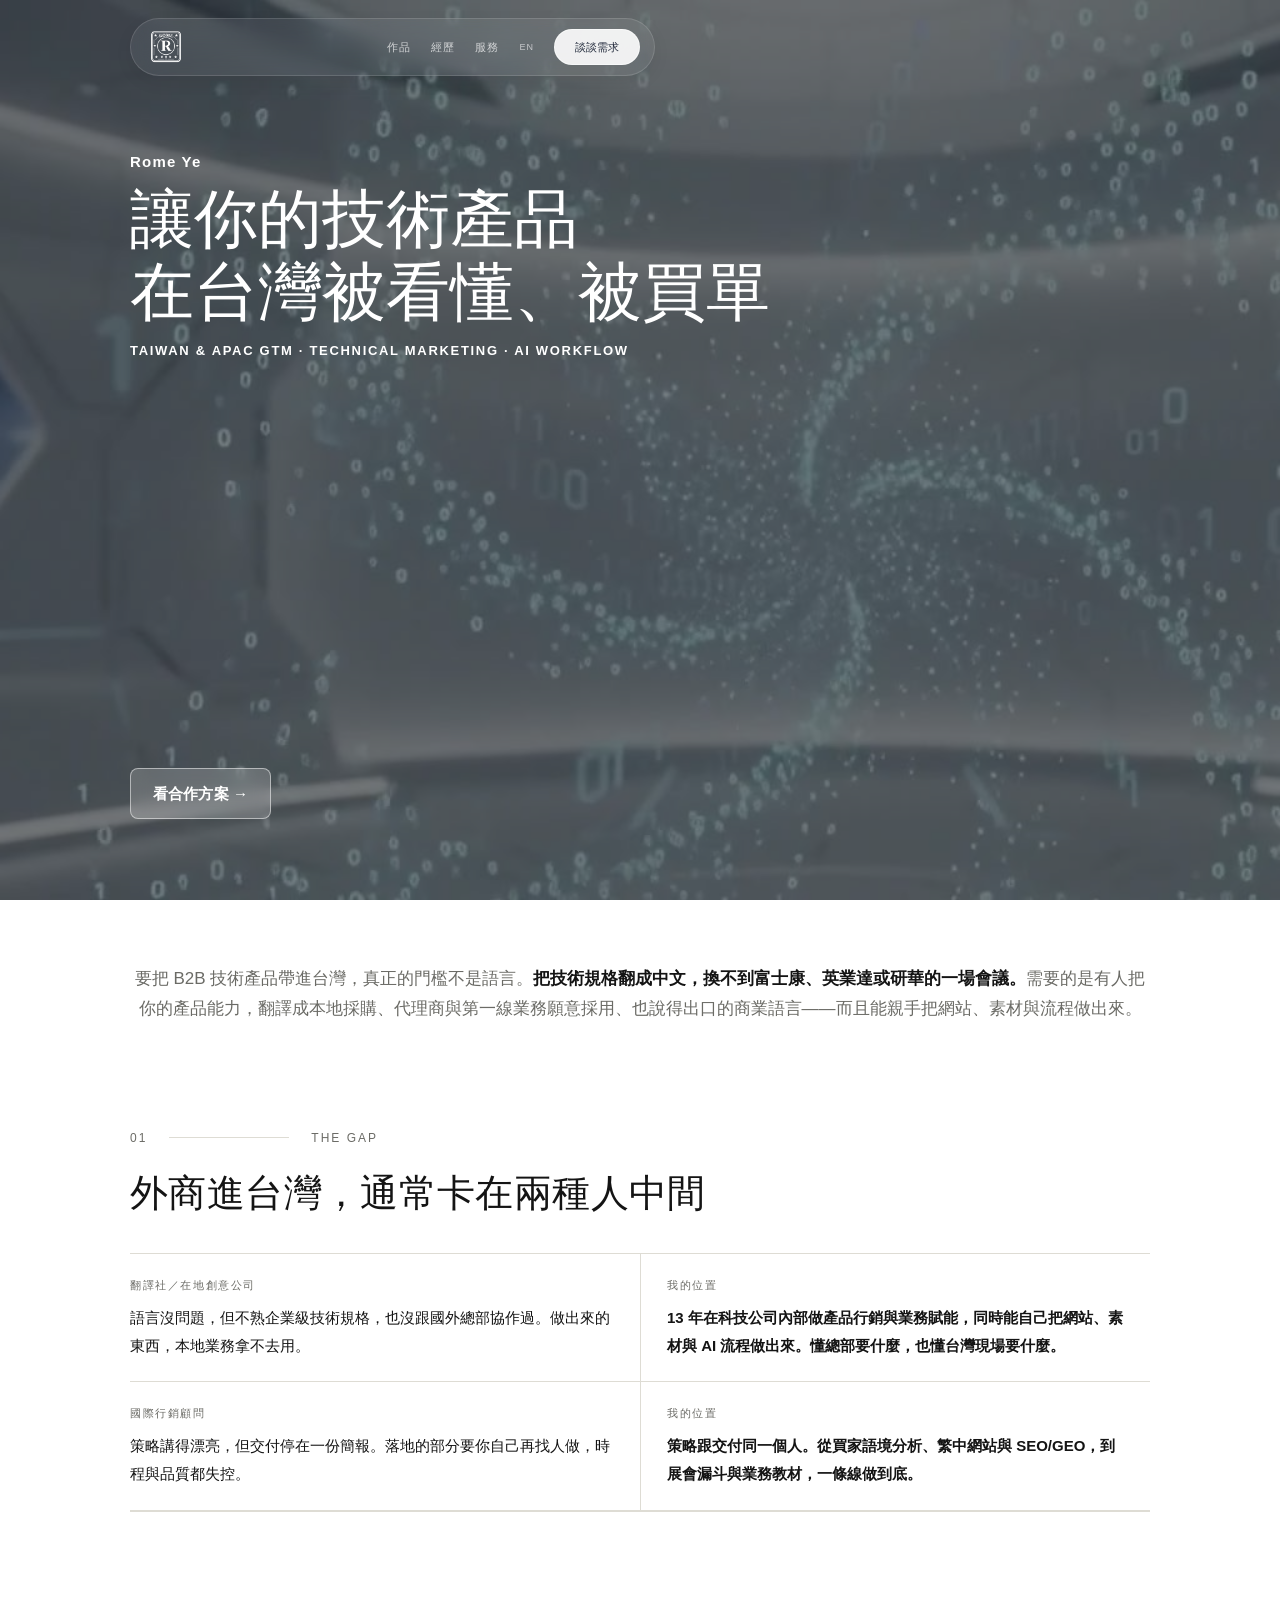
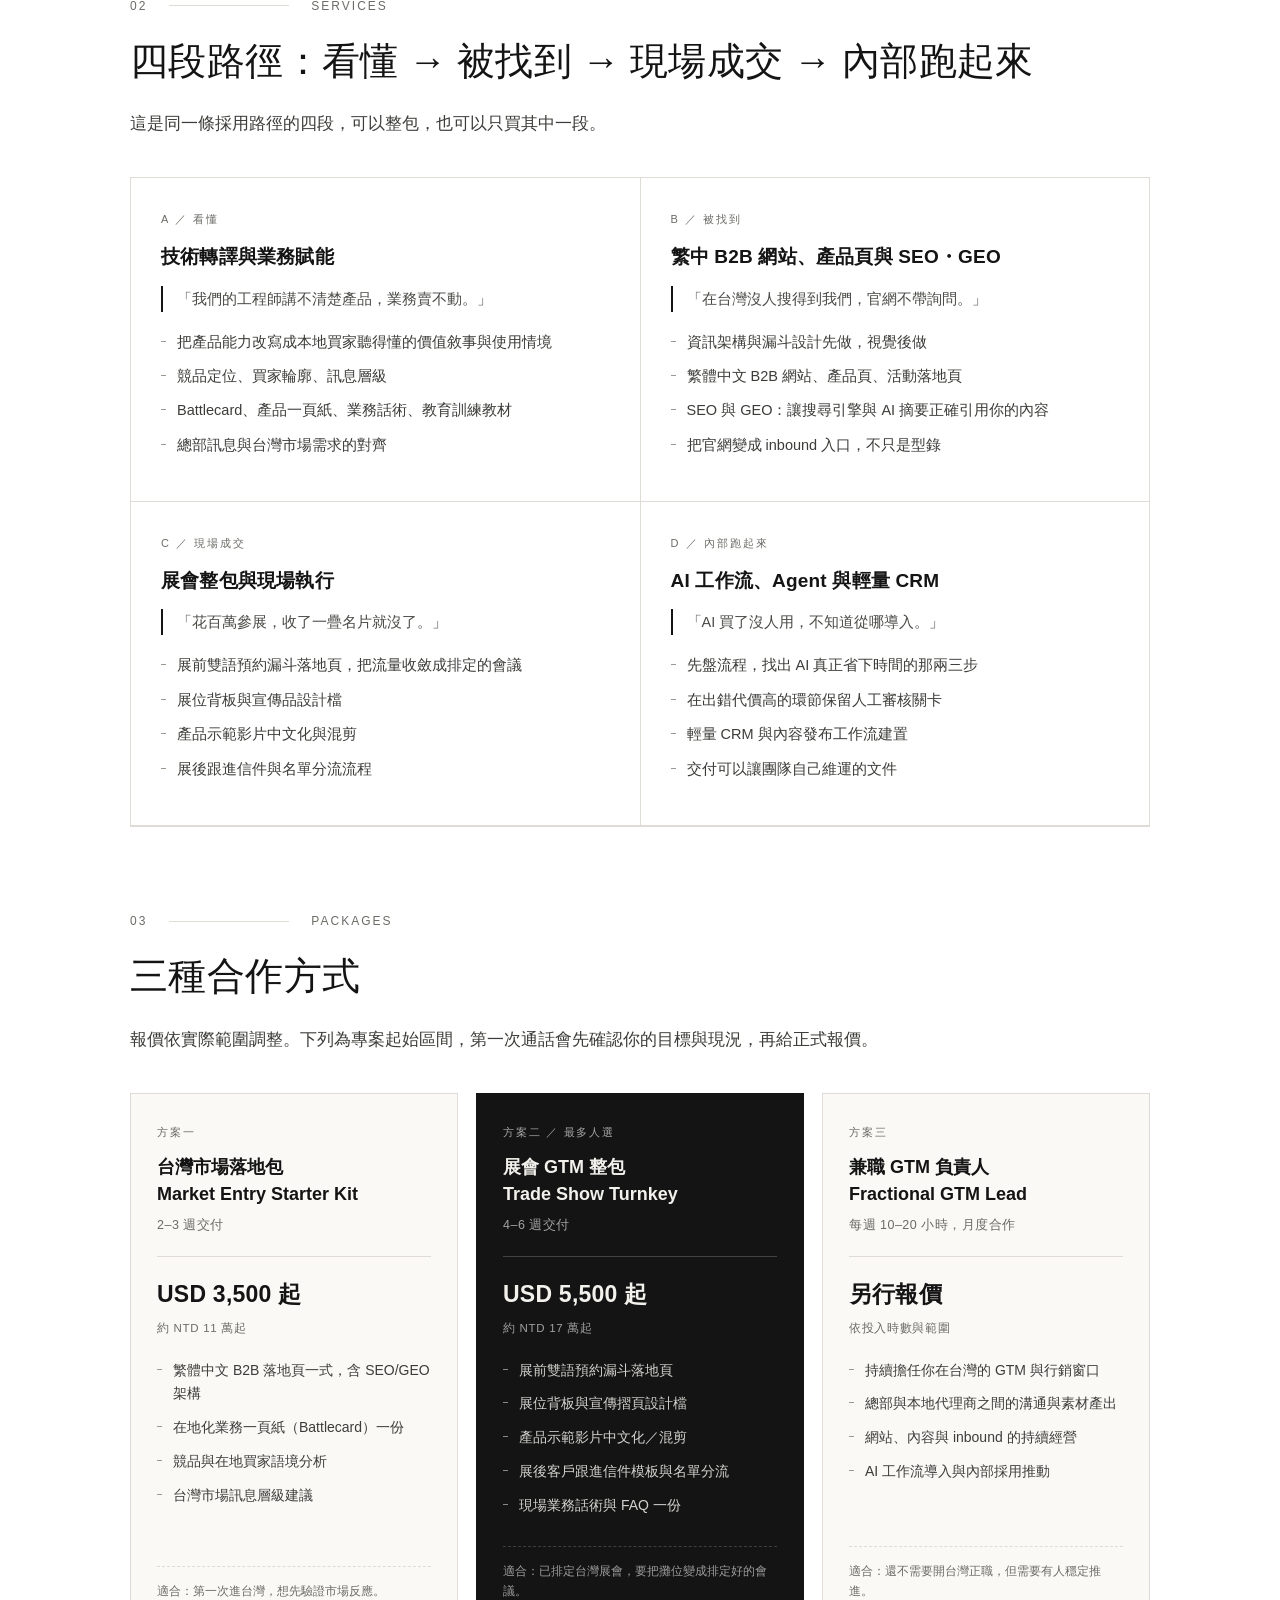
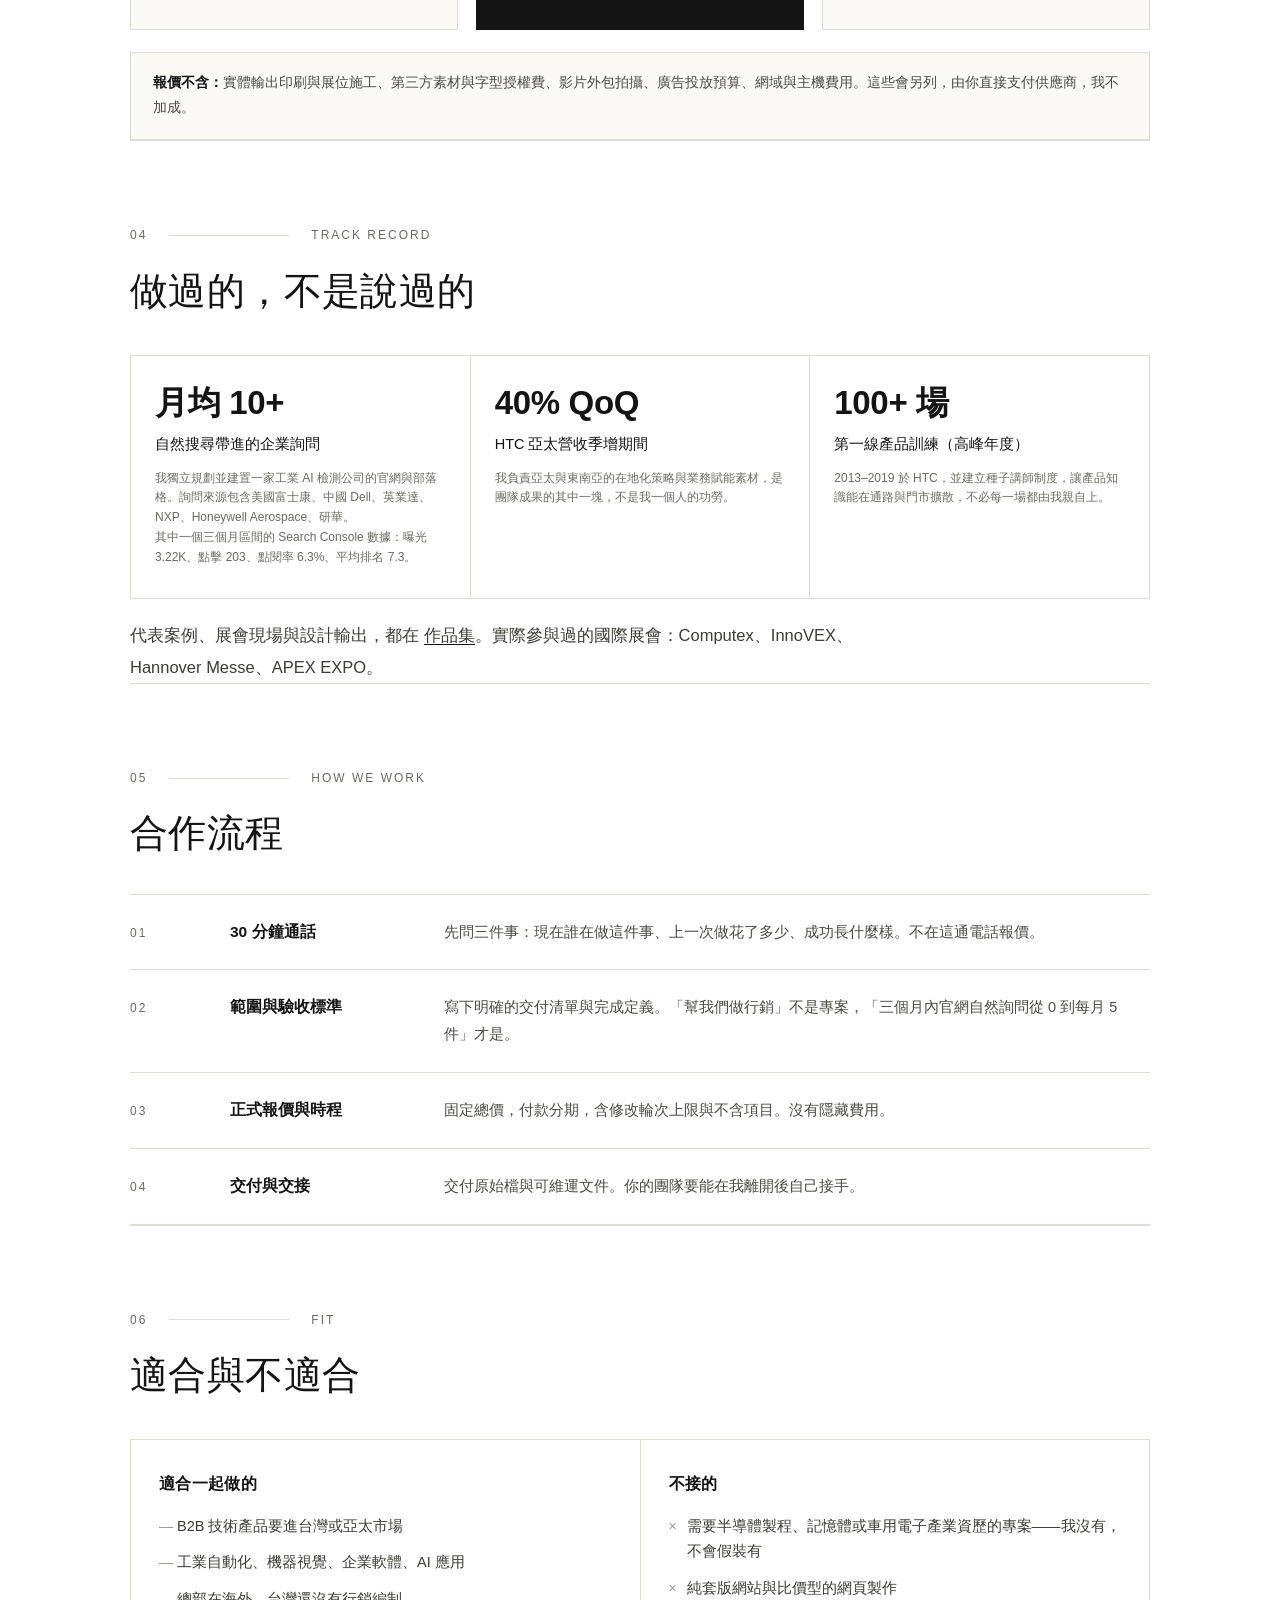
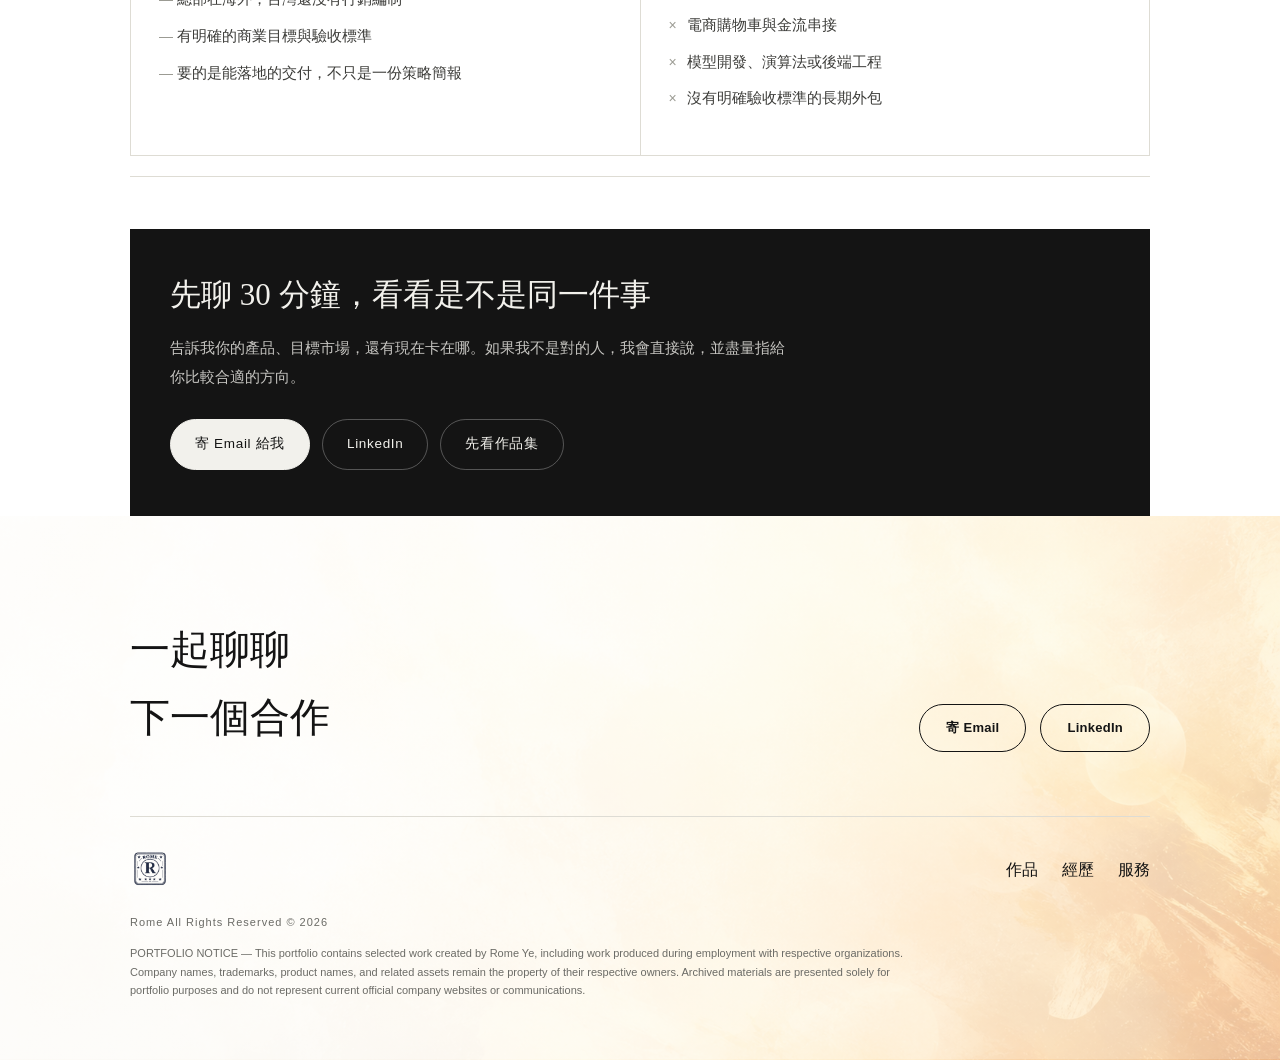
<file: services.html>
<!DOCTYPE html>
<html lang="zh-Hant">
<head>
<meta charset="UTF-8">
<meta name="viewport" content="width=device-width, initial-scale=1.0">
<title>Rome Ye | 服務與合作</title>
<meta name="description" content="協助 B2B 技術產品進入台灣與亞太市場：技術轉譯與業務賦能、繁中 B2B 網站與 SEO/GEO、展會整包、AI 工作流建置。">
<style>
  @import url('https://fonts.cdnfonts.com/css/noto-serif-tc');
  @import url('https://fonts.googleapis.com/css2?family=Inter:wght@400;600;700;800&display=swap');
  :root{
    --bg:#ffffff;
    --ink:#141414;
    --muted:#6b6b66;
    --line:#dedcd4;
    --paper:#faf9f6;
    --accent:#141414;
  }
  *{box-sizing:border-box; margin:0; padding:0;}
  html{scroll-behavior:smooth; background:#05070c; overscroll-behavior-y:none;}
  body{
    background:var(--bg);
    color:var(--ink);
    font-family:"Helvetica Neue", "Noto Sans TC", Arial, sans-serif;
    line-height:1.7;
    -webkit-font-smoothing:antialiased;
    overscroll-behavior-y:none;
  }
  a{color:inherit; text-decoration:none;}
  .wrap{max-width:1100px; margin:0 auto; padding-left:40px; padding-right:40px;}
  @media(max-width:760px){.wrap{padding-left:28px; padding-right:28px;}}

  .serif{font-family:"Noto Serif TC","Georgia",serif;}

  /* NAV — inset floating glass capsule */
  header{
    position:fixed; top:18px; left:0; right:0; z-index:50;
    background:transparent;
  }
  header > .wrap{width:100%; max-width:1100px; margin:0 auto; padding-left:40px; padding-right:40px;}
  nav{
    display:flex; justify-content:space-between; align-items:center; height:58px;
    padding:0 14px 0 16px; border:1px solid rgba(255,255,255,.13); border-radius:999px;
    background:rgba(255,255,255,.07); backdrop-filter:blur(14px) saturate(115%); -webkit-backdrop-filter:blur(14px) saturate(115%);
    box-shadow:0 6px 18px rgba(8,12,24,.06);
    width:525px; max-width:100%; overflow:visible;
    transition:width .5s cubic-bezier(.22,1,.36,1), background .3s ease, box-shadow .3s ease, padding .5s cubic-bezier(.22,1,.36,1);
  }
  header.scrolled nav{width:58px; padding:0 9px; overflow:hidden; background:rgba(24,29,42,.34); box-shadow:0 6px 18px rgba(8,12,24,.08);}
  header.over-light:not(.scrolled) nav{background:rgba(255,255,255,.82); border-color:rgba(20,24,34,.08); box-shadow:0 10px 28px rgba(8,12,24,.08);}
  .logo{font-weight:700; letter-spacing:2px; font-size:14px; text-transform:uppercase; color:#fff; transition:color .3s ease;}
  .logo img{height:38px; width:auto; display:block; filter:brightness(0) invert(1);}
  header.over-light:not(.scrolled) .logo img{filter:none;}
  header.scrolled .logo{color:#fff;}
  .navlinks{display:flex; align-items:center; gap:20px; font-size:11px; letter-spacing:1px; color:rgba(255,255,255,.72); text-transform:uppercase; transition:color .3s ease, opacity .25s ease, visibility .25s ease;}
  header.over-light:not(.scrolled) .navlinks{color:rgba(17,24,39,.72);}
  header.scrolled .navlinks{opacity:0; visibility:hidden; pointer-events:none;}
  header.scrolled .navlinks{color:rgba(255,255,255,.78);}
  .navlinks a{position:relative; display:inline-flex; align-items:center; min-height:28px; padding:0;}
  .navlinks a::after{content:"";position:absolute;left:0;right:0;bottom:2px;height:1px;background:#fff;transform:scaleX(0);transition:transform .25s ease;}
  header.scrolled .navlinks a::after{background:#fff;}
  .navlinks a:hover::after{transform:scaleX(1);}
  .navlinks a:hover{color:#fff;}
  header.over-light:not(.scrolled) .navlinks a::after{background:#111827;}
  header.over-light:not(.scrolled) .navlinks a:hover{color:#111827;}
  header.scrolled .navlinks a:hover{color:#fff;}
  .lang-toggle{
    display:inline-flex; align-items:center; justify-content:center; min-width:0; height:28px;
    color:rgba(255,255,255,.62); background:none; border:0; border-radius:0;
    padding:0; font:inherit; font-size:9px; line-height:1; letter-spacing:1px; text-transform:uppercase; cursor:pointer;
    transition:color .2s ease;
  }
  .lang-toggle:hover, header.scrolled .lang-toggle:hover{background:none; color:#fff;}
  header.over-light:not(.scrolled) .lang-toggle{color:rgba(17,24,39,.62);}
  header.over-light:not(.scrolled) .lang-toggle:hover{color:#111827;}
  .navlinks .contact-link{
    min-width:86px; height:36px; justify-content:center; padding:0 18px;
    color:#20283a; background:rgba(255,255,255,.9); border:1px solid rgba(255,255,255,.55); border-radius:999px;
    font-size:11px; font-weight:500; letter-spacing:0;
    transition:background .2s ease, color .2s ease;
  }
  .navlinks .contact-link::after{display:none;}
  .navlinks .contact-link:hover{background:#fff; color:#111827;}
  header.over-light:not(.scrolled) .navlinks .contact-link{color:#fff; background:#111827; border-color:#111827;}
  header.over-light:not(.scrolled) .navlinks .contact-link:hover{background:#000; color:#fff;}

  /* NAV — mobile hamburger */
  .nav-toggle{
    display:none; flex-direction:column; justify-content:center; align-items:flex-end; gap:5px;
    width:30px; height:28px; background:none; border:none; padding:0; cursor:pointer; z-index:2;
  }
  .nav-toggle span{display:block; width:100%; height:2px; background:#fff; transition:background .3s ease, transform .3s ease, opacity .3s ease, width .3s ease;}
  header.scrolled .nav-toggle span{background:#fff;}
  .nav-toggle.open span:nth-child(1){transform:translateY(7px) rotate(45deg); width:100%;}
  .nav-toggle.open span:nth-child(2){opacity:0;}
  .nav-toggle.open span:nth-child(3){transform:translateY(-7px) rotate(-45deg); width:100%;}
  header.scrolled .nav-toggle{display:none;}
  @media(max-width:700px){
    header{top:18px;}
    header > .wrap{margin-left:auto; margin-right:auto; padding-left:14px; padding-right:14px;}
    header.scrolled > .wrap{max-width:72px; margin-left:0; margin-right:auto; padding-right:0;}
    header.scrolled nav{width:54px;}
    nav{height:54px; padding:0 16px;}
    .logo img{height:34px;}
    .nav-toggle{display:flex;}
    .navlinks{
      position:fixed; top:72px; left:auto; right:14px; z-index:49;
      width:max-content; max-width:calc(100vw - 28px); flex-direction:row; align-items:center; justify-content:flex-end; gap:10px;
      background:rgba(32,39,58,.28); backdrop-filter:blur(16px) saturate(115%); -webkit-backdrop-filter:blur(16px) saturate(115%);
      overflow:visible; opacity:0; visibility:hidden; pointer-events:none; padding:10px 14px;
      transform:translateY(-8px); transition:opacity .3s ease, transform .35s cubic-bezier(.22,1,.36,1), visibility .3s ease;
      border:1px solid rgba(255,255,255,.14); border-radius:999px;
      box-shadow:0 8px 22px rgba(8,12,24,.08);
    }
    .navlinks.open{opacity:1; visibility:visible; pointer-events:auto; padding:10px 14px; transform:translateY(0);}
    .navlinks a{width:auto; min-height:24px; padding:0; border:0; color:rgba(255,255,255,.78); font-size:8px; white-space:nowrap;}
    .navlinks a::after{display:none;}
    .lang-toggle{
      width:auto; border:0; border-radius:0;
      height:24px; min-height:0; padding:0; justify-content:center; color:rgba(255,255,255,.68); background:none; font-size:8px; white-space:nowrap;
    }
    .lang-toggle:hover{background:none; color:#fff;}
    .navlinks .contact-link{width:auto; min-width:0; height:26px; justify-content:center; padding:0 10px; color:#20283a; background:rgba(255,255,255,.88); border:1px solid rgba(255,255,255,.5); border-radius:999px; font-size:8px;}
    .navlinks .contact-link:hover{background:#fff; color:#111827;}
  }

  /* HERO — DaoAI dark tech aesthetic (deep navy bg, cyan accent, Inter 800) */
  .hero{
    position:relative; overflow:hidden;
    padding:0; border-bottom:0; scroll-margin-top:0;
    text-align:left; color:#f5f7fa;
    background:#05070c url('hero-poster.jpg') center/cover no-repeat;
  }
  .hero-video{
    position:absolute; inset:0; z-index:0; width:100%; height:100%;
    object-fit:cover; object-position:28% 50%; opacity:1; pointer-events:none;
  }
  @media(max-width:760px){.hero-video{inset:-6% 0 0; height:112%; object-position:50% 12%;}}
  .hero-tint{
    position:absolute; inset:0; z-index:1; pointer-events:none;
    background:rgba(0,0,0,.5);
  }
  .hero-fold{
    position:relative; z-index:3;
    min-height:100svh; padding:0;
  }
  .hero-inner.wrap{--hero-gutter:40px; position:relative; z-index:1; width:100%; max-width:1100px; min-height:100svh; margin:0 auto; padding-left:var(--hero-gutter); padding-right:var(--hero-gutter);}
  .hero-copy{
    position:absolute; top:17%; left:var(--hero-gutter); right:var(--hero-gutter);
  }
  .hero-badge{
    display:block;
    color:#fff; background:none; border:0;
    font-family:"Helvetica Neue",sans-serif; font-weight:600; font-size:15px; letter-spacing:.08em;
    padding:0; border-radius:0; margin:0 0 12px; line-height:1.2;
  }
  .hero-badge .hero-name{font-size:15px;}
  h1.display{
    position:static;
    font-family:"PingFang TC","Noto Sans TC","Helvetica Neue",Arial,sans-serif;
    font-weight:300; font-size:clamp(34px,5vw,72px); line-height:1.14; max-width:none;
    letter-spacing:0; color:#fff;
  }
  h1.display span{display:block;}
  h1.display .hero-first-line{color:#fff; white-space:nowrap;}
  h1.display .hero-second-line{color:#fff; white-space:nowrap;}
  .hero-role{margin-top:14px; color:#fff; font-family:"Helvetica Neue",sans-serif; font-size:13px; font-weight:600; letter-spacing:.13em; line-height:1.3; text-transform:uppercase;}
  .hero-cta{
    position:absolute; z-index:1; left:var(--hero-gutter); right:auto; bottom:9%;
    margin:0; display:inline-flex; align-items:center; gap:8px;
    padding:12px 22px; border:1px solid rgba(255,255,255,.5); border-radius:8px;
    background:rgba(255,255,255,.18); backdrop-filter:blur(8px); -webkit-backdrop-filter:blur(8px); box-shadow:none;
    color:#fff; font-family:"Helvetica Neue",sans-serif; font-weight:700; font-size:15px; letter-spacing:0.01em;
    transition:background .2s ease, transform .15s ease;
  }
  .hero-cta:hover{background:rgba(255,255,255,.3); transform:translateY(-2px);}
  html[lang="en"] h1.display .hero-first-line{white-space:normal;}
  html[lang="en"] h1.display .hero-second-line{white-space:normal; max-width:min(88vw,1050px);}
  @media(max-width:760px){
    .hero-inner.wrap{--hero-gutter:20px; padding-left:var(--hero-gutter); padding-right:var(--hero-gutter);}
    .hero-copy{top:17%;}
    .hero-badge{margin-bottom:10px; font-size:13px;}
    .hero-badge .hero-name{font-size:13px;}
    h1.display{font-size:clamp(20px,6.2vw,34px); line-height:1.2;}
    h1.display .hero-first-line{font-size:inherit;}
    h1.display .hero-second-line{font-size:inherit;}
    .hero-role{margin-top:11px; font-size:10px; letter-spacing:.11em; white-space:nowrap;}
    html[lang="en"] h1.display .hero-first-line{white-space:normal;}
    html[lang="en"] h1.display .hero-second-line{white-space:normal; max-width:none;}
    .hero-cta{left:var(--hero-gutter); right:auto; top:auto; bottom:7%; padding:10px 18px; font-size:12px;}
  }

  /* HERO INTRO — white section under hero: lede + meta stats */
  .hero-intro{
    background:var(--bg); padding-top:64px; padding-bottom:20px; border-bottom:none;
  }
  @media(max-width:760px){.hero-intro{padding-top:48px; padding-bottom:20px;} .hero-intro.wrap{padding-left:36px; padding-right:36px;}}
  .hero-intro .lede{
    max-width:1020px; margin:0 auto; color:var(--muted); font-size:17px; line-height:1.75;
    font-family:"Helvetica Neue","Noto Sans TC",sans-serif; text-align:center;
    opacity:0; transform:translateY(24px);
    transition:opacity 1.1s cubic-bezier(.22,1,.36,1), transform 1.1s cubic-bezier(.22,1,.36,1);
  }
  .hero-intro .lede.is-visible{opacity:1; transform:translateY(0);}
  @media(max-width:760px){.hero-intro .lede{text-align:left; padding:0;}}
  .hero-intro .lede strong{color:var(--ink); font-weight:600;}
  .hero-intro .meta-row{
    width:100%; max-width:1020px;
    margin:44px auto 0; padding:30px 0 10px; display:grid; grid-template-columns:repeat(4,1fr); gap:0;
    border-top:1px solid var(--line);
  }
  .hero-intro .meta-row > div{
    padding:22px 24px 0 0; border-right:1px solid var(--line);
    opacity:0; transform:translateY(24px);
    transition:opacity 1.4s cubic-bezier(.22,1,.36,1), transform 1.4s cubic-bezier(.22,1,.36,1), border-color .2s ease;
  }
  .hero-intro .meta-row > div::before{
    content:""; display:block; width:0; height:2px; background:var(--ink); margin-bottom:16px;
    transition:width 1.1s cubic-bezier(.22,1,.36,1) .3s;
  }
  .hero-intro .meta-row > div:hover::before{width:44px;}
  .hero-intro .meta-row > div:hover .val{color:var(--ink);}
  .hero-intro .meta-row.is-visible > div{opacity:1; transform:translateY(0);}
  .hero-intro .meta-row.is-visible > div::before{width:28px;}
  .hero-intro .meta-row.is-visible > div:nth-child(1){transition-delay:.5s;}
  .hero-intro .meta-row.is-visible > div:nth-child(2){transition-delay:.75s;}
  .hero-intro .meta-row.is-visible > div:nth-child(3){transition-delay:1s;}
  .hero-intro .meta-row.is-visible > div:nth-child(4){transition-delay:1.25s;}
  .hero-intro .meta-row > div:last-child{border-right:none;}
  .hero-intro .meta-row .num{font-size:11px; letter-spacing:1px; color:var(--muted); text-transform:uppercase; margin-bottom:6px;}
  .hero-intro .meta-row .val{font-size:18px; font-weight:600; color:var(--ink); transition:color .2s ease;}
  @media(max-width:760px){
    .hero-intro .meta-row{grid-template-columns:repeat(2,1fr); padding:30px 0 10px; row-gap:24px; column-gap:20px;}
    .hero-intro .meta-row > div{border-bottom:none; padding-bottom:0; padding-right:16px; margin-bottom:0;}
    .hero-intro .meta-row > div:nth-child(2n){border-right:none; padding-right:0;}
    .hero-intro .meta-row > div:nth-child(-n+2){padding-top:0;}
  }
  @media(max-width:760px){#capabilities.wrap{padding-left:36px; padding-right:36px;}}

  /* SECTION */
  section{padding:120px 0; border-bottom:1px solid var(--line); scroll-margin-top:100px;}
  .section-head{
    display:flex; justify-content:space-between; align-items:flex-end; flex-wrap:wrap; gap:16px;
    margin-bottom:64px; padding-bottom:24px; border-bottom:1px solid var(--line);
  }
  .section-num{display:flex; align-items:center; gap:26px; font-size:12px; letter-spacing:2px; color:var(--muted); text-transform:uppercase;}
  .section-num .num-line{flex:0 0 64px; height:1px; background:var(--line);}
  h2{font-size:clamp(28px,3.4vw,40px); font-weight:400;}
  #capabilities .section-head{display:block; border-bottom:none; padding-bottom:0;}
  .cap-title-grid{position:relative; display:grid; grid-template-columns:1fr 1fr; gap:0 64px; margin-top:12px;}
  .cap-title-grid::before{content:"×"; position:absolute; left:50%; top:.18em; transform:translateX(-50%); font-family:var(--serif); font-size:clamp(30px,3vw,36px); line-height:1; color:var(--ink);}
  .cap-title{font-size:clamp(30px,3.1vw,38px); line-height:1.2;}
  html[lang="en"] #capabilities .cap-title{font-size:clamp(27px,2.8vw,31px); line-height:1.22;}
  @media(max-width:760px){
    .cap-title-grid{grid-template-columns:1fr; gap:8px;}
    .cap-title-grid::before{position:static; display:block; transform:none; margin:2px 0; font-size:clamp(26px,7vw,32px);}
    .cap-title{font-size:clamp(28px,7vw,34px);}
  }
  @media(max-width:700px){h2{font-size:clamp(26px,7vw,32px); line-height:1.25;}}
  .mobile-break{display:none;}
  @media(max-width:700px){.mobile-break{display:block;}}
  .desktop-break{display:block;}
  @media(max-width:700px){.desktop-break{display:none;}}
  .section-sub{color:var(--muted); margin-top:14px; max-width:520px; font-size:14px;}

  /* WORK — editorial grid, no boxes/cards, rule-separated */
  .work-grid{display:grid; grid-template-columns:1fr 1fr; gap:56px 48px;}
  @media(max-width:760px){.work-grid{grid-template-columns:1fr; gap:32px;}}
  .work-item{border-top:1px solid var(--line); padding-top:22px;}
  .work-grid .tag-row{min-height:64px; align-content:flex-start;}
  @media(max-width:760px){.work-grid .tag-row{min-height:0;}}
  @media(max-width:400px){.work-grid .tag-row{min-height:0;}}
  .thumb{
    aspect-ratio:16/9; background:var(--paper); border:1px solid var(--line);
    display:flex; align-items:center; justify-content:center; margin-bottom:20px;
    color:var(--muted); font-size:11px; letter-spacing:1px; text-transform:uppercase;
    overflow:hidden; border-radius:12px;
  }
  .thumb img,.thumb video{width:100%; height:100%; object-fit:cover; object-position:top; display:block;}
  div.thumb img,div.thumb video{cursor:zoom-in;}
  a.thumb{cursor:pointer; transition:border-color .2s ease, opacity .2s ease;}
  a.thumb:hover{border-color:#d97706; opacity:.9;}
  .thumb-carousel{position:relative;}
  .thumb-carousel img{position:absolute; inset:0; opacity:0; transition:opacity .35s ease; pointer-events:none;}
  .thumb-carousel img.active{position:relative; opacity:1; pointer-events:auto;}
  .thumb-arrow{
    position:absolute; top:50%; transform:translateY(-50%); z-index:2;
    width:32px; height:32px; border-radius:50%; border:1px solid rgba(255,255,255,.6);
    background:rgba(20,20,20,.35); color:#fff; font-size:18px; line-height:1;
    display:flex; align-items:center; justify-content:center; cursor:pointer;
    opacity:0; transition:opacity .2s ease, background .2s ease;
  }
  .thumb-carousel:hover .thumb-arrow{opacity:1;}
  .thumb-arrow:hover{background:rgba(20,20,20,.6);}
  .thumb-arrow.prev{left:12px;}
  .thumb-arrow.next{right:12px;}
  .lightbox{
    position:fixed; inset:0; z-index:200; background:rgba(11,15,25,.92);
    display:flex; align-items:center; justify-content:center; padding:40px;
    opacity:0; visibility:hidden; transition:opacity .25s ease;
  }
  .lightbox.open{opacity:1; visibility:visible;}
  .lightbox img,.lightbox video{max-width:100%; max-height:100%; border-radius:4px; box-shadow:0 20px 60px rgba(0,0,0,.5);}
  .lightbox video{display:none; background:#000;}
  .lightbox.video-mode img{display:none;}
  .lightbox.video-mode video{display:block;}
  .lightbox-close{
    position:absolute; top:24px; right:28px; width:40px; height:40px; border-radius:50%;
    background:rgba(255,255,255,.08); border:1px solid rgba(255,255,255,.3); color:#fff;
    font-size:20px; display:flex; align-items:center; justify-content:center; cursor:pointer;
  }
  .lightbox-close:hover{background:rgba(255,255,255,.18);}
  .tag-row{display:flex; gap:8px; flex-wrap:wrap; margin-bottom:14px;}
  .tag{
    font-size:10px; letter-spacing:1px; text-transform:uppercase; color:var(--muted);
    border:1px solid var(--line); border-radius:999px; padding:5px 12px;
  }
  .flagship-item h3, .work-item h3{font-size:19px; font-weight:600; min-height:32px; margin-bottom:12px;}
  .work-item h3.compact-title{font-size:16px;}
  @media(max-width:760px){.work-item h3{min-height:52px;}}
  .work-item p{color:var(--muted); font-size:14px; text-align:justify;}
  @media(max-width:760px){.work-item p{text-align:left;}}
  .work-item .stat{font-weight:700; font-size:13px; margin-top:14px; display:block;}
  .placeholder-note{color:#a8a6a0; font-style:italic; font-weight:400;}
  .story p{margin-bottom:10px;}
  .impact-list{list-style:none; margin:16px 0 0; padding:0; border-top:1px solid var(--line);}
  .impact-list li{padding:10px 0; border-bottom:1px solid var(--line); color:var(--muted); font-size:13px; line-height:1.6;}
  .impact-list strong{color:var(--ink); font-weight:600;}
  .performance-proof{
    display:grid; grid-template-columns:minmax(0,1.55fr) minmax(280px,.85fr); gap:30px;
    align-items:stretch; margin-top:28px; padding-top:24px; border-top:1px solid var(--line);
  }
  .performance-shot{
    margin:0; aspect-ratio:1283/852; border:1px solid var(--line); border-radius:8px;
    overflow:hidden; background:#eef3fa; cursor:zoom-in;
  }
  .performance-shot img{width:100%; height:100%; object-fit:cover; display:block;}
  .performance-summary{display:flex; flex-direction:column; justify-content:space-between; min-width:0;}
  .performance-kicker{font-size:10px; font-weight:700; letter-spacing:1.6px; text-transform:uppercase; color:var(--ink);}
  .performance-context{margin-top:5px; color:var(--muted); font-size:12px; line-height:1.5;}
  .performance-metrics{display:grid; grid-template-columns:1fr 1fr; margin-top:20px; border-top:1px solid var(--line);}
  .performance-metric{padding:14px 12px 12px 0; border-bottom:1px solid var(--line);}
  .performance-metric:nth-child(odd){border-right:1px solid var(--line);}
  .performance-metric:nth-child(even){padding-left:14px;}
  .performance-value{display:block; color:var(--ink); font-size:28px; font-weight:500; line-height:1.15; letter-spacing:0;}
  .performance-label{display:block; margin-top:5px; color:var(--muted); font-size:10px; letter-spacing:.6px; text-transform:uppercase; line-height:1.4;}
  @media(max-width:760px){
    .performance-proof{grid-template-columns:1fr; gap:18px; margin-top:22px; padding-top:20px;}
    .performance-value{font-size:24px;}
  }
  .flagship-item .story, .work-item .story{min-height:56px;}
  .story-label{font-weight:700; color:var(--ink); text-transform:uppercase; font-size:10px; letter-spacing:1px; margin-right:8px;}

  /* EXPERIENCE — scroll-led career growth story */
  .experience-intro{max-width:none; margin-bottom:56px; color:var(--muted); font-size:17px; white-space:nowrap;}
  .experience-layout{display:grid; grid-template-columns:250px minmax(0,1fr); gap:72px; align-items:start;}
  .experience-rail{position:sticky; top:120px; padding-bottom:24px;}
  .rail-label{font-size:10px; letter-spacing:1.5px; text-transform:uppercase; color:var(--muted); margin-bottom:22px;}
  .rail-step{display:grid; grid-template-columns:22px 1fr; gap:12px; align-items:center; color:#aaa8a1; font-size:12px; padding:8px 0; transition:color .45s ease;}
  .rail-dot{width:8px; height:8px; border:1px solid currentColor; border-radius:50%; position:relative; transition:background .45s ease, transform .45s ease;}
  .rail-step.is-active{color:var(--ink);}
  .rail-step.is-active .rail-dot{background:#d97706; border-color:#d97706; transform:scale(1.35);}
  .rail-progress{position:absolute; left:3px; top:54px; bottom:34px; width:1px; background:var(--line); z-index:-1;}
  .rail-progress span{display:block; width:100%; height:0; background:#d97706; transition:height .5s cubic-bezier(.22,1,.36,1);}
  .experience-chapters{display:flex; flex-direction:column; gap:22vh;}
  .experience-card{min-height:62vh; display:flex; flex-direction:column; justify-content:flex-start; padding-top:8px; opacity:.28; transform:translateY(50px); transition:opacity .75s ease, transform .75s cubic-bezier(.22,1,.36,1);}
  .experience-card.is-active{opacity:1; transform:translateY(0);}
  .chapter-meta{display:flex; align-items:center; gap:12px; margin-bottom:16px; color:var(--muted); font-size:11px; letter-spacing:1px; text-transform:uppercase;}
  .chapter-index{color:#d97706; font-weight:700;}
  .experience-card h3{font-family:"Noto Serif TC","Georgia",serif; font-size:clamp(30px,4vw,48px); line-height:1.25; font-weight:400; margin-bottom:8px; text-wrap:balance;}
  .chapter-org{font-size:14px; color:var(--muted); margin-bottom:30px;}
  .chapter-grid{display:grid; grid-template-columns:1fr 1fr; gap:32px; padding-top:24px; border-top:1px solid var(--line);}
  .chapter-block h4{font-size:10px; letter-spacing:1.4px; text-transform:uppercase; color:var(--muted); margin-bottom:9px;}
  .chapter-block p{font-size:15px; line-height:1.75;}
  .carry-label{font-size:10px; letter-spacing:1.4px; text-transform:uppercase; color:var(--muted); margin:28px 0 10px;}
  .carry-tags{display:flex; flex-wrap:wrap; gap:8px;}
  .carry-tag{border:1px solid var(--line); border-radius:999px; padding:7px 13px; font-size:12px; background:#fff; transform:scale(.9); opacity:0; transition:opacity .5s ease, transform .5s cubic-bezier(.22,1,.36,1), border-color .3s ease;}
  .experience-card.is-active .carry-tag{opacity:1; transform:scale(1);}
  .experience-card.is-active .carry-tag:nth-child(2){transition-delay:.12s;}
  .experience-card.is-active .carry-tag:nth-child(3){transition-delay:.24s;}
  .experience-card.is-active .carry-tag:nth-child(4){transition-delay:.36s;}
  .future-card{background:#111; color:#fff; padding:48px; border-radius:8px; min-height:70vh;}
  .future-card .chapter-meta,.future-card .chapter-org,.future-card .chapter-block h4,.future-card .carry-label{color:rgba(255,255,255,.58);}
  .future-card .chapter-grid{border-color:rgba(255,255,255,.2); grid-template-columns:1fr;}
  .future-directions{display:grid; grid-template-columns:repeat(3,1fr); gap:1px; margin-top:30px; background:rgba(255,255,255,.2);}
  .future-direction{background:#111; padding:22px 18px; transition:background .3s ease, color .3s ease;}
  .future-direction:hover{background:#fff; color:#111;}
  .future-direction span{display:block; color:#d97706; font-size:11px; margin-bottom:18px;}
  .future-direction h4{font-size:16px; line-height:1.4; margin-bottom:10px;}
  .future-direction p{font-size:12px; line-height:1.6; color:rgba(255,255,255,.6);}
  .future-direction:hover p{color:#5f5f5a;}
  @media(max-width:760px){
    .experience-intro{font-size:15px; margin-bottom:38px; white-space:normal;}
    .experience-layout{grid-template-columns:1fr; gap:0;}
    .experience-rail{position:relative; top:auto; z-index:1; display:flex; gap:8px; overflow-x:auto; margin:0 0 36px; padding:0 0 10px; border-bottom:1px solid var(--line); scrollbar-width:none;}
    .experience-rail::-webkit-scrollbar{display:none;}
    .rail-label,.rail-progress{display:none;}
    .rail-step{display:flex; flex:0 0 auto; grid-template-columns:none; gap:7px; align-items:center; padding:8px 12px; border:1px solid var(--line); border-radius:999px; background:#fff; color:#8b8982; font-size:11px; line-height:1; white-space:nowrap;}
    .rail-step.is-active{color:var(--ink); border-color:#d8a15d; background:#fff8ef;}
    .rail-dot{width:6px; height:6px;}
    .rail-step.is-active .rail-dot{transform:none;}
    .experience-chapters{gap:12vh;}
    .experience-card{min-height:auto; padding:48px 0; opacity:1; transform:none;}
    .experience-card h3{font-size:30px;}
    .chapter-grid{grid-template-columns:1fr; gap:22px;}
    .future-card{padding:32px 22px; margin:0 -8px; min-height:auto;}
    .future-directions{grid-template-columns:1fr;}
  }
  @media(prefers-reduced-motion:reduce){
    html{scroll-behavior:auto;}
    .experience-card,.carry-tag{transition:none;}
  }

  /* SKILLS — capabilities first, supporting toolkit second */
  .skill-cap-title-grid{display:grid; grid-template-columns:1fr 1fr; gap:64px; position:relative; margin-bottom:42px;}
  .skill-cap-title-grid::before{content:"×"; position:absolute; left:50%; top:50%; transform:translate(-50%,-50%); font-size:30px; font-weight:300;}
  .skill-cap-title{font-family:"Noto Serif TC","Georgia",serif; font-size:clamp(30px,4vw,42px); line-height:1.25; font-weight:400;}
  .skill-cap-title:last-child{text-align:left;}
  .skill-cap-grid{display:grid; grid-template-columns:1fr 1fr; gap:0 64px;}
  .skill-cap-col{display:flex; flex-direction:column;}
  .skill-cap-item{padding:26px 0; border-top:1px solid var(--line);}
  .skill-cap-item h3{font-size:17px; font-weight:600; margin-bottom:8px;}
  .skill-cap-item > p{color:var(--muted); font-size:14px; min-height:48px;}
  .tool-label{font-size:9px; letter-spacing:1.4px; text-transform:uppercase; color:#9a9891; margin:18px 0 8px;}
  .skill-cap-item .pill-row{display:flex; flex-wrap:wrap; gap:7px;}
  .pill{
    font-size:10px; color:var(--muted); border:1px solid var(--line); border-radius:999px;
    padding:5px 10px; transition:color .25s ease, border-color .25s ease, background .25s ease;
  }
  .skill-cap-item:hover .pill{color:var(--ink); border-color:#b9b6ad; background:#fff;}
  @media(max-width:700px){
    .skill-cap-title-grid{grid-template-columns:1fr; gap:8px; margin-bottom:28px;}
    .skill-cap-title-grid::before{position:static; display:block; transform:none; margin:2px 0; font-size:28px;}
    .skill-cap-title{font-size:30px;}
    .skill-cap-grid{grid-template-columns:1fr; gap:0;}
    .skill-cap-item > p{min-height:0;}
    .pill{border-radius:8px; padding:7px 10px; line-height:1.35;}
  }

  /* CAPABILITIES — dual-axis matrix (mirrors DaoAI's paired feature grid) */
  .cap-grid{display:grid; grid-template-columns:1fr 1fr; gap:0 64px;}
  @media(max-width:760px){.cap-grid{grid-template-columns:1fr; gap:0;}}
  .cap-col-head{display:none;}
  html[lang="en"] .cap-col-head:empty{display:none;}
  .cap-item{padding:26px 0; border-top:1px solid var(--line);}
  .cap-grid.cap-animated .cap-item{
    overflow:hidden; max-height:0; padding-top:0; padding-bottom:0; opacity:0;
    transform:translateY(8px); border-top-color:transparent;
    transition:
      max-height .9s cubic-bezier(.22,1,.36,1),
      padding .9s cubic-bezier(.22,1,.36,1),
      opacity .7s ease,
      transform .85s cubic-bezier(.22,1,.36,1),
      border-color .7s ease;
    transition-delay:var(--cap-delay, 0ms);
  }
  .cap-grid.cap-animated.is-visible .cap-item{
    max-height:260px; padding-top:26px; padding-bottom:26px; opacity:1;
    transform:translateY(0); border-top-color:var(--line);
  }
  @media(max-width:760px){.cap-grid.cap-animated.is-visible .cap-item{max-height:360px;}}
  @media(prefers-reduced-motion:reduce){
    .cap-grid.cap-animated .cap-item{transition:none; max-height:none; padding-top:26px; padding-bottom:26px; opacity:1; transform:none; border-top-color:var(--line);}
  }
  .cap-item h4{font-size:17px; font-weight:600; margin-bottom:8px;}
  .cap-item p{color:var(--muted); font-size:14px;}
  @media(max-width:760px){.cap-col-head{margin-top:40px;} .cap-col:first-child .cap-col-head{margin-top:0;}}

  /* WORK — flagship deep-dive cards (mirrors DaoAI's Visual Intelligence product cards) */
  .flagship-grid{display:grid; grid-template-columns:1fr 1fr; gap:56px 48px; margin-bottom:48px;}
  @media(max-width:760px){.flagship-grid{grid-template-columns:1fr;}}
  .flagship-item{border-top:2px solid var(--ink); padding-top:22px;}
  .flagship-item.is-primary{grid-column:1/-1;}
  .flagship-label{font-size:11px; letter-spacing:2px; text-transform:uppercase; color:var(--ink); font-weight:700; margin-bottom:14px;}
  .flagship-item .tag-row{min-height:64px; align-content:flex-start;}
  .more-work-head{font-size:11px; letter-spacing:2px; text-transform:uppercase; color:var(--muted); padding-bottom:20px; border-bottom:1px solid var(--line); margin-bottom:40px;}

  /* UPDATES — Latest-Insights-style cards */
  .updates-grid{display:flex; flex-wrap:wrap; gap:40px;}
  .update-card{flex:1 1 300px; max-width:360px; border-top:1px solid var(--line); padding-top:20px;}

  /* CLOSING CTA — two-column "how I can help" (mirrors DaoAI's final tabbed CTA) */
  .close-grid{display:grid; grid-template-columns:1fr 1fr; gap:0 64px;}
  @media(max-width:760px){.close-grid{grid-template-columns:1fr;}}
  .close-col{border-top:1px solid var(--line); padding-top:24px;}
  .close-col h4{font-size:12px; letter-spacing:2px; text-transform:uppercase; color:var(--muted); margin-bottom:20px;}

  /* CLOSING CTA (alt) — paired problem → value rows */
  .close-pairs{display:flex; flex-direction:column;}
  .close-pair{
    display:grid; grid-template-columns:1fr 40px 1fr; align-items:center; gap:8px;
    border-top:1px solid var(--line); padding:26px 0;
  }
  @media(max-width:760px){.close-pair{grid-template-columns:1fr; gap:10px; padding:20px 0;}}
  .close-problem{color:var(--muted); font-size:15px;}
  .close-value{color:var(--ink); font-size:15px; font-weight:500;}
  .close-arrow{
    display:flex; align-items:center; justify-content:center;
    width:32px; height:32px; border-radius:50%; border:1px solid var(--line);
    color:#d97706; font-size:0; line-height:1; transition:border-color .2s ease, background .2s ease;
  }
  .close-arrow::before{content:"→"; font-size:14px; line-height:1; transform:translateY(-.5px);}
  @media(max-width:760px){.close-arrow{transform:rotate(90deg); width:24px; height:24px;}}
  .close-pair:hover .close-arrow{border-color:#d97706; background:rgba(217,119,6,.08);}
  .close-col ul{list-style:none;}
  .close-col li{font-size:14px; padding:12px 0; border-top:1px solid var(--line);}
  .close-col li:first-child{border-top:none;}

  /* CONTACT */
  footer{padding:100px 0 60px;}
  #contact{
    background-image: linear-gradient(to right, rgba(255,255,255,.82), rgba(255,255,255,.6)), url('footer-bg.png');
    background-size: cover; background-position: center;
  }
  .contact-grid{display:flex; justify-content:space-between; align-items:flex-end; flex-wrap:wrap; gap:24px;}
  .contact-grid h2{max-width:520px;}
  .contact-links{display:flex; gap:14px; flex-wrap:wrap;}
  .contact-links a{
    display:inline-flex; align-items:center; gap:8px;
    border:1px solid var(--ink); border-radius:999px; padding:12px 26px;
    font-size:13px; font-weight:600; letter-spacing:.02em;
    color:var(--ink); background:none;
    transition:background .2s ease, color .2s ease;
  }
  .contact-links a:hover{background:var(--ink); color:#fff;}
  .footer-grid{display:flex; justify-content:space-between; align-items:center; gap:24px; margin-top:64px; padding-top:32px; border-top:1px solid var(--line); flex-wrap:wrap;}
  .footer-col h4{font-size:11px; letter-spacing:2px; text-transform:uppercase; color:var(--muted); margin-bottom:14px;}
  .footer-logo{height:40px; width:auto; display:block;}
  .footer-links{display:flex; flex-wrap:wrap; gap:8px 24px;}
  @media(max-width:760px){.footer-grid{flex-direction:column; align-items:flex-start; gap:12px;} .footer-links{gap:8px 18px;}}
  .footer-col a{font-size:13px; color:var(--muted);}
  .footer-col a:hover{color:var(--ink);}
  .footer-col p{font-size:13px; color:var(--muted); max-width:260px;}
  .copyright{color:var(--muted); font-size:11px; margin-top:24px; letter-spacing:1px;}
  .portfolio-notice{max-width:780px; color:var(--muted); font-size:11px; line-height:1.7; margin-top:12px;}
  @media(max-width:760px){.copyright{margin-top:12px;}}
</style><style>
  /* ===== SERVICES PAGE ===== */
  /* hero 完全沿用 index.html 的 .hero（100svh + 影片背景 + .hero-copy top:17%），
     不做任何覆寫——先前覆寫成 78svh 會讓 .hero-copy 與 bottom:9% 的 .hero-cta 擠在一起。 */

  .svc-sec{padding:84px 0 0;}
  .svc-sec:last-of-type{padding-bottom:20px;}
  @media(max-width:760px){.svc-sec{padding-top:58px;}}

  .svc-kicker{display:flex; align-items:center; gap:22px; font-size:12px; letter-spacing:2px; color:var(--muted); text-transform:uppercase; margin-bottom:20px;}
  .svc-kicker .num-line{flex:1; height:1px; background:var(--line); max-width:120px;}
  .svc-h2{font-family:"Noto Serif TC","Georgia",serif; font-size:clamp(25px,3.3vw,38px); line-height:1.35; letter-spacing:.01em;}
  .svc-lede{margin-top:20px; max-width:760px; font-size:16.5px; line-height:1.95; color:#3c3c39;}
  .svc-lede strong{color:var(--ink); font-weight:600;}
  @media(max-width:760px){.svc-lede{font-size:15.5px; line-height:1.9;}}

  /* 問題對照 */
  .pain{margin-top:34px; border-top:1px solid var(--line);}
  .pain-row{display:grid; grid-template-columns:1fr 1fr; gap:0; border-bottom:1px solid var(--line);}
  .pain-row > div{padding:22px 26px 22px 0;}
  .pain-row > div + div{padding-left:26px; border-left:1px solid var(--line);}
  .pain-lab{font-size:11px; letter-spacing:1.6px; text-transform:uppercase; color:var(--muted); margin-bottom:9px;}
  .pain-txt{font-size:15px; line-height:1.85;}
  .pain-row .is-right .pain-txt{font-weight:600;}
  @media(max-width:760px){
    .pain-row{grid-template-columns:1fr;}
    .pain-row > div{padding:18px 0;}
    .pain-row > div + div{padding-left:0; border-left:0; border-top:1px dashed var(--line);}
  }

  /* 四個模組 */
  .svc-grid{margin-top:38px; display:grid; grid-template-columns:repeat(2,1fr); gap:1px; background:var(--line); border:1px solid var(--line);}
  .svc-card{background:var(--bg); padding:32px 30px 34px;}
  .svc-card .step{font-size:11px; letter-spacing:2px; color:var(--muted); text-transform:uppercase;}
  .svc-card h3{margin-top:14px; font-size:19px; line-height:1.5; letter-spacing:.01em;}
  .svc-card .ask{margin-top:14px; padding-left:14px; border-left:2px solid var(--ink); font-size:14.5px; line-height:1.8; color:#4a4a46;}
  .svc-card ul{margin-top:18px; list-style:none;}
  .svc-card li{position:relative; padding-left:16px; margin-bottom:9px; font-size:14.5px; line-height:1.75; color:#3c3c39;}
  .svc-card li::before{content:""; position:absolute; left:0; top:11px; width:5px; height:1px; background:#9a9a92;}
  @media(max-width:900px){.svc-grid{grid-template-columns:1fr;} .svc-card{padding:28px 24px 30px;}}

  /* 方案 */
  .pkg-grid{margin-top:38px; display:grid; grid-template-columns:repeat(3,1fr); gap:18px;}
  .pkg{display:flex; flex-direction:column; border:1px solid var(--line); background:var(--paper); padding:30px 26px 28px;}
  .pkg.is-pick{background:var(--ink); border-color:var(--ink); color:#f2f1ec;}
  .pkg-tag{font-size:10.5px; letter-spacing:1.8px; text-transform:uppercase; color:var(--muted);}
  .pkg.is-pick .pkg-tag{color:rgba(255,255,255,.62);}
  .pkg h3{margin-top:12px; font-size:18px; line-height:1.5;}
  .pkg .term{margin-top:7px; font-size:12.5px; color:var(--muted); letter-spacing:.04em;}
  .pkg.is-pick .term{color:rgba(255,255,255,.6);}
  .pkg .price{margin-top:20px; padding-top:18px; border-top:1px solid var(--line); font-family:"Helvetica Neue",sans-serif; font-size:23px; font-weight:700; letter-spacing:.01em;}
  .pkg.is-pick .price{border-top-color:rgba(255,255,255,.2);}
  .pkg .price small{display:block; margin-top:5px; font-size:11.5px; font-weight:400; letter-spacing:.06em; color:var(--muted);}
  .pkg.is-pick .price small{color:rgba(255,255,255,.6);}
  .pkg ul{margin-top:20px; list-style:none; flex:1;}
  .pkg li{position:relative; padding-left:16px; margin-bottom:10px; font-size:14px; line-height:1.7; color:#3c3c39;}
  .pkg.is-pick li{color:rgba(242,241,236,.86);}
  .pkg li::before{content:""; position:absolute; left:0; top:10px; width:5px; height:1px; background:#9a9a92;}
  .pkg.is-pick li::before{background:rgba(255,255,255,.5);}
  .pkg .ref{margin-top:18px; padding-top:14px; border-top:1px dashed var(--line); font-size:12px; line-height:1.7; color:var(--muted);}
  .pkg.is-pick .ref{border-top-color:rgba(255,255,255,.18); color:rgba(255,255,255,.58);}
  @media(max-width:900px){.pkg-grid{grid-template-columns:1fr;}}

  .pkg-note{margin-top:22px; padding:18px 22px; border:1px solid var(--line); background:var(--paper); font-size:13.5px; line-height:1.85; color:#4a4a46;}
  .pkg-note strong{color:var(--ink); font-weight:600;}

  /* 實績 */
  .proof{margin-top:38px; display:grid; grid-template-columns:repeat(3,1fr); gap:1px; background:var(--line); border:1px solid var(--line);}
  .proof-item{background:var(--bg); padding:28px 24px 30px;}
  .proof-num{font-family:"Helvetica Neue",sans-serif; font-size:33px; font-weight:700; letter-spacing:-.01em; line-height:1.15;}
  .proof-lab{margin-top:10px; font-size:14.5px; line-height:1.7;}
  .proof-src{margin-top:12px; font-size:12px; line-height:1.65; color:var(--muted);}
  @media(max-width:900px){.proof{grid-template-columns:1fr;}}

  /* 流程 */
  .flow{margin-top:34px; border-top:1px solid var(--line);}
  .flow-row{display:grid; grid-template-columns:76px 190px 1fr; gap:24px; align-items:start; padding:24px 0; border-bottom:1px solid var(--line);}
  .flow-n{font-family:"Helvetica Neue",sans-serif; font-size:12px; letter-spacing:2px; color:var(--muted); padding-top:4px;}
  .flow-t{font-size:15.5px; font-weight:600; line-height:1.7;}
  .flow-d{font-size:14.5px; line-height:1.85; color:#4a4a46;}
  @media(max-width:760px){
    .flow-row{grid-template-columns:1fr; gap:8px; padding:20px 0;}
    .flow-n{padding-top:0;}
  }

  /* 誠實區 */
  .honest{margin-top:38px; display:grid; grid-template-columns:1fr 1fr; gap:1px; background:var(--line); border:1px solid var(--line);}
  .honest-col{background:var(--bg); padding:30px 28px 32px;}
  .honest-col h3{font-size:16px; letter-spacing:.02em; margin-bottom:16px;}
  .honest-col ul{list-style:none;}
  .honest-col li{position:relative; padding-left:18px; margin-bottom:11px; font-size:14.5px; line-height:1.78; color:#3c3c39;}
  .honest-col li::before{position:absolute; left:0; top:0; font-size:14px; color:#9a9a92;}
  .honest-col.yes li::before{content:"—";}
  .honest-col.no li::before{content:"×";}
  @media(max-width:760px){.honest{grid-template-columns:1fr;} .honest-col{padding:26px 22px 28px;}}

  /* CTA */
  .svc-cta{margin-top:52px; padding:44px 40px 46px; background:var(--ink); color:#f2f1ec;}
  .svc-cta h2{font-family:"Noto Serif TC","Georgia",serif; font-size:clamp(22px,2.8vw,31px); line-height:1.45;}
  .svc-cta p{margin-top:16px; max-width:620px; font-size:15px; line-height:1.9; color:rgba(242,241,236,.8);}
  .svc-cta .acts{margin-top:28px; display:flex; flex-wrap:wrap; gap:12px;}
  .svc-cta .acts a{display:inline-flex; align-items:center; padding:13px 24px; border:1px solid rgba(255,255,255,.28); border-radius:999px; font-size:13.5px; letter-spacing:.05em; transition:background .25s ease, transform .25s ease;}
  .svc-cta .acts a:hover{background:rgba(255,255,255,.14); transform:translateY(-2px);}
  .svc-cta .acts a.primary{background:#f2f1ec; color:#141414; border-color:#f2f1ec;}
  .svc-cta .acts a.primary:hover{background:#fff;}
  @media(max-width:760px){.svc-cta{padding:34px 24px 36px; margin-top:42px;}}
</style>
</head>
<body>

<header>
  <div class="wrap">
    <nav>
      <a class="logo" href="index.html" aria-label="回到首頁"><img src="Rome Logo.png" alt="Rome"></a>
      <div class="navlinks" id="navLinks">
        <a href="index.html#work">作品</a>
        <a href="index.html#experience">經歷</a>
        <a href="services.html">服務</a>
        <button type="button" class="lang-toggle" id="langToggle" aria-label="Switch to English">EN</button>
        <a class="contact-link" href="#contact">談談需求</a>
      </div>
      <button type="button" class="nav-toggle" id="navToggle" aria-label="選單" aria-expanded="false">
        <span></span><span></span><span></span>
      </button>
    </nav>
  </div>
</header>

<section class="hero">
  <video class="hero-video" autoplay muted loop playsinline preload="auto" poster="hero-poster.jpg">
    <source src="hero-bg-clean.mp4" type="video/mp4">
  </video>
  <div class="hero-tint"></div>
  <div class="hero-fold">
    <div class="hero-inner wrap">
      <div class="hero-copy">
        <div class="hero-badge"><span class="hero-name">Rome Ye</span></div>
        <h1 class="display"><span class="hero-first-line">讓你的技術產品</span><span class="hero-second-line">在台灣被看懂、被買單</span></h1>
        <div class="hero-role">Taiwan &amp; APAC GTM · Technical Marketing · AI Workflow</div>
      </div>
      <a href="#packages" class="hero-cta">看合作方案 →</a>
    </div>
  </div>
</section>

<section class="hero-intro wrap">
  <p class="lede">
    要把 B2B 技術產品帶進台灣，真正的門檻不是語言。<strong>把技術規格翻成中文，換不到富士康、英業達或研華的一場會議。</strong>需要的是有人把你的產品能力，翻譯成本地採購、代理商與第一線業務願意採用、也說得出口的商業語言——而且能親手把網站、素材與流程做出來。
  </p>
</section>

<div class="wrap">

  <section class="svc-sec" id="why">
    <div class="svc-kicker"><span>01</span><span class="num-line"></span><span>The Gap</span></div>
    <h2 class="svc-h2">外商進台灣，通常卡在兩種人中間</h2>
    <div class="pain">
      <div class="pain-row">
        <div><div class="pain-lab">翻譯社／在地創意公司</div><div class="pain-txt">語言沒問題，但不熟企業級技術規格，也沒跟國外總部協作過。做出來的東西，本地業務拿不去用。</div></div>
        <div class="is-right"><div class="pain-lab">我的位置</div><div class="pain-txt">13 年在科技公司內部做產品行銷與業務賦能，同時能自己把網站、素材與 AI 流程做出來。懂總部要什麼，也懂台灣現場要什麼。</div></div>
      </div>
      <div class="pain-row">
        <div><div class="pain-lab">國際行銷顧問</div><div class="pain-txt">策略講得漂亮，但交付停在一份簡報。落地的部分要你自己再找人做，時程與品質都失控。</div></div>
        <div class="is-right"><div class="pain-lab">我的位置</div><div class="pain-txt">策略跟交付同一個人。從買家語境分析、繁中網站與 SEO/GEO，到展會漏斗與業務教材，一條線做到底。</div></div>
      </div>
    </div>
  </section>

  <section class="svc-sec" id="services">
    <div class="svc-kicker"><span>02</span><span class="num-line"></span><span>Services</span></div>
    <h2 class="svc-h2">四段路徑：看懂 → 被找到 → 現場成交 → 內部跑起來</h2>
    <p class="svc-lede">這是同一條採用路徑的四段，可以整包，也可以只買其中一段。</p>
    <div class="svc-grid">

      <div class="svc-card">
        <div class="step">A ／ 看懂</div>
        <h3>技術轉譯與業務賦能</h3>
        <div class="ask">「我們的工程師講不清楚產品，業務賣不動。」</div>
        <ul>
          <li>把產品能力改寫成本地買家聽得懂的價值敘事與使用情境</li>
          <li>競品定位、買家輪廓、訊息層級</li>
          <li>Battlecard、產品一頁紙、業務話術、教育訓練教材</li>
          <li>總部訊息與台灣市場需求的對齊</li>
        </ul>
      </div>

      <div class="svc-card">
        <div class="step">B ／ 被找到</div>
        <h3>繁中 B2B 網站、產品頁與 SEO・GEO</h3>
        <div class="ask">「在台灣沒人搜得到我們，官網不帶詢問。」</div>
        <ul>
          <li>資訊架構與漏斗設計先做，視覺後做</li>
          <li>繁體中文 B2B 網站、產品頁、活動落地頁</li>
          <li>SEO 與 GEO：讓搜尋引擎與 AI 摘要正確引用你的內容</li>
          <li>把官網變成 inbound 入口，不只是型錄</li>
        </ul>
      </div>

      <div class="svc-card">
        <div class="step">C ／ 現場成交</div>
        <h3>展會整包與現場執行</h3>
        <div class="ask">「花百萬參展，收了一疊名片就沒了。」</div>
        <ul>
          <li>展前雙語預約漏斗落地頁，把流量收斂成排定的會議</li>
          <li>展位背板與宣傳品設計檔</li>
          <li>產品示範影片中文化與混剪</li>
          <li>展後跟進信件與名單分流流程</li>
        </ul>
      </div>

      <div class="svc-card">
        <div class="step">D ／ 內部跑起來</div>
        <h3>AI 工作流、Agent 與輕量 CRM</h3>
        <div class="ask">「AI 買了沒人用，不知道從哪導入。」</div>
        <ul>
          <li>先盤流程，找出 AI 真正省下時間的那兩三步</li>
          <li>在出錯代價高的環節保留人工審核關卡</li>
          <li>輕量 CRM 與內容發布工作流建置</li>
          <li>交付可以讓團隊自己維運的文件</li>
        </ul>
      </div>

    </div>
  </section>

  <section class="svc-sec" id="packages">
    <div class="svc-kicker"><span>03</span><span class="num-line"></span><span>Packages</span></div>
    <h2 class="svc-h2">三種合作方式</h2>
    <p class="svc-lede">報價依實際範圍調整。下列為專案起始區間，第一次通話會先確認你的目標與現況，再給正式報價。</p>
    <div class="pkg-grid">

      <div class="pkg">
        <div class="pkg-tag">方案一</div>
        <h3>台灣市場落地包<br>Market Entry Starter Kit</h3>
        <div class="term">2–3 週交付</div>
        <div class="price">USD 3,500 起<small>約 NTD 11 萬起</small></div>
        <ul>
          <li>繁體中文 B2B 落地頁一式，含 SEO/GEO 架構</li>
          <li>在地化業務一頁紙（Battlecard）一份</li>
          <li>競品與在地買家語境分析</li>
          <li>台灣市場訊息層級建議</li>
        </ul>
        <div class="ref">適合：第一次進台灣，想先驗證市場反應。</div>
      </div>

      <div class="pkg is-pick">
        <div class="pkg-tag">方案二 ／ 最多人選</div>
        <h3>展會 GTM 整包<br>Trade Show Turnkey</h3>
        <div class="term">4–6 週交付</div>
        <div class="price">USD 5,500 起<small>約 NTD 17 萬起</small></div>
        <ul>
          <li>展前雙語預約漏斗落地頁</li>
          <li>展位背板與宣傳摺頁設計檔</li>
          <li>產品示範影片中文化／混剪</li>
          <li>展後客戶跟進信件模板與名單分流</li>
          <li>現場業務話術與 FAQ 一份</li>
        </ul>
        <div class="ref">適合：已排定台灣展會，要把攤位變成排定好的會議。</div>
      </div>

      <div class="pkg">
        <div class="pkg-tag">方案三</div>
        <h3>兼職 GTM 負責人<br>Fractional GTM Lead</h3>
        <div class="term">每週 10–20 小時，月度合作</div>
        <div class="price">另行報價<small>依投入時數與範圍</small></div>
        <ul>
          <li>持續擔任你在台灣的 GTM 與行銷窗口</li>
          <li>總部與本地代理商之間的溝通與素材產出</li>
          <li>網站、內容與 inbound 的持續經營</li>
          <li>AI 工作流導入與內部採用推動</li>
        </ul>
        <div class="ref">適合：還不需要開台灣正職，但需要有人穩定推進。</div>
      </div>

    </div>
    <div class="pkg-note">
      <strong>報價不含：</strong>實體輸出印刷與展位施工、第三方素材與字型授權費、影片外包拍攝、廣告投放預算、網域與主機費用。這些會另列，由你直接支付供應商，我不加成。
    </div>
  </section>

  <section class="svc-sec" id="proof">
    <div class="svc-kicker"><span>04</span><span class="num-line"></span><span>Track Record</span></div>
    <h2 class="svc-h2">做過的，不是說過的</h2>
    <div class="proof">
      <div class="proof-item">
        <div class="proof-num">月均 10+</div>
        <div class="proof-lab">自然搜尋帶進的企業詢問</div>
        <div class="proof-src">我獨立規劃並建置一家工業 AI 檢測公司的官網與部落格。詢問來源包含美國富士康、中國 Dell、英業達、NXP、Honeywell Aerospace、研華。<br>其中一個三個月區間的 Search Console 數據：曝光 3.22K、點擊 203、點閱率 6.3%、平均排名 7.3。</div>
      </div>
      <div class="proof-item">
        <div class="proof-num">40% QoQ</div>
        <div class="proof-lab">HTC 亞太營收季增期間</div>
        <div class="proof-src">我負責亞太與東南亞的在地化策略與業務賦能素材，是團隊成果的其中一塊，不是我一個人的功勞。</div>
      </div>
      <div class="proof-item">
        <div class="proof-num">100+ 場</div>
        <div class="proof-lab">第一線產品訓練（高峰年度）</div>
        <div class="proof-src">2013–2019 於 HTC，並建立種子講師制度，讓產品知識能在通路與門市擴散，不必每一場都由我親自上。</div>
      </div>
    </div>
    <p class="svc-lede">代表案例、展會現場與設計輸出，都在 <a href="index.html#work" style="border-bottom:1px solid var(--ink);">作品集</a>。實際參與過的國際展會：Computex、InnoVEX、Hannover Messe、APEX EXPO。</p>
  </section>

  <section class="svc-sec" id="process">
    <div class="svc-kicker"><span>05</span><span class="num-line"></span><span>How We Work</span></div>
    <h2 class="svc-h2">合作流程</h2>
    <div class="flow">
      <div class="flow-row"><div class="flow-n">01</div><div class="flow-t">30 分鐘通話</div><div class="flow-d">先問三件事：現在誰在做這件事、上一次做花了多少、成功長什麼樣。不在這通電話報價。</div></div>
      <div class="flow-row"><div class="flow-n">02</div><div class="flow-t">範圍與驗收標準</div><div class="flow-d">寫下明確的交付清單與完成定義。「幫我們做行銷」不是專案，「三個月內官網自然詢問從 0 到每月 5 件」才是。</div></div>
      <div class="flow-row"><div class="flow-n">03</div><div class="flow-t">正式報價與時程</div><div class="flow-d">固定總價，付款分期，含修改輪次上限與不含項目。沒有隱藏費用。</div></div>
      <div class="flow-row"><div class="flow-n">04</div><div class="flow-t">交付與交接</div><div class="flow-d">交付原始檔與可維運文件。你的團隊要能在我離開後自己接手。</div></div>
    </div>
  </section>

  <section class="svc-sec" id="fit">
    <div class="svc-kicker"><span>06</span><span class="num-line"></span><span>Fit</span></div>
    <h2 class="svc-h2">適合與不適合</h2>
    <div class="honest">
      <div class="honest-col yes">
        <h3>適合一起做的</h3>
        <ul>
          <li>B2B 技術產品要進台灣或亞太市場</li>
          <li>工業自動化、機器視覺、企業軟體、AI 應用</li>
          <li>總部在海外，台灣還沒有行銷編制</li>
          <li>有明確的商業目標與驗收標準</li>
          <li>要的是能落地的交付，不只是一份策略簡報</li>
        </ul>
      </div>
      <div class="honest-col no">
        <h3>不接的</h3>
        <ul>
          <li>需要半導體製程、記憶體或車用電子產業資歷的專案——我沒有，不會假裝有</li>
          <li>純套版網站與比價型的網頁製作</li>
          <li>電商購物車與金流串接</li>
          <li>模型開發、演算法或後端工程</li>
          <li>沒有明確驗收標準的長期外包</li>
        </ul>
      </div>
    </div>
  </section>

  <div class="svc-cta">
    <h2>先聊 30 分鐘，看看是不是同一件事</h2>
    <p>告訴我你的產品、目標市場，還有現在卡在哪。如果我不是對的人，我會直接說，並盡量指給你比較合適的方向。</p>
    <div class="acts">
      <a class="primary" href="mailto:srs0319@gmail.com?subject=Taiwan%20GTM%20-%20%E5%90%88%E4%BD%9C%E8%A9%A2%E5%95%8F">寄 Email 給我</a>
      <a href="https://www.linkedin.com/in/rome-ye/" target="_blank" rel="noopener">LinkedIn</a>
      <a href="index.html#work">先看作品集</a>
    </div>
  </div>

</div>

<footer id="contact">
  <div class="wrap">
    <div class="contact-grid">
      <h2 class="serif">一起聊聊<br>下一個合作</h2>
      <div class="contact-links">
        <a href="mailto:srs0319@gmail.com">寄 Email</a>
        <a href="https://www.linkedin.com/in/rome-ye/" target="_blank" rel="noopener">LinkedIn</a>
      </div>
    </div>
    <div class="footer-grid">
      <a href="index.html" aria-label="回到首頁"><img class="footer-logo" src="Rome Logo.png" alt="Rome"></a>
      <div class="footer-links">
        <a href="index.html#work">作品</a>
        <a href="index.html#experience">經歷</a>
        <a href="services.html">服務</a>
      </div>
    </div>
    <div class="copyright">Rome All Rights Reserved © 2026</div>
    <div class="portfolio-notice">PORTFOLIO NOTICE — This portfolio contains selected work created by Rome Ye, including work produced during employment with respective organizations. Company names, trademarks, product names, and related assets remain the property of their respective owners. Archived materials are presented solely for portfolio purposes and do not represent current official company websites or communications.</div>
  </div>
</footer>
<script>
  document.addEventListener('DOMContentLoaded', function () {
    var translations = {
      zh: {
        lang: 'zh-Hant',
        title: 'Rome Ye | 服務與合作',
        toggleLabel: 'EN',
        toggleAria: 'Switch to English',
        text: {
          'h1.display': '<span class="hero-first-line">讓你的技術產品</span><span class="hero-second-line">在台灣被看懂、被買單</span>',
          '.hero-role': 'Taiwan &amp; APAC GTM · Technical Marketing · AI Workflow',
          '.hero-cta': '看合作方案 →',
          '.hero-intro .lede': '要把 B2B 技術產品帶進台灣，真正的門檻不是語言。<strong>把技術規格翻成中文，換不到富士康、英業達或研華的一場會議。</strong>需要的是有人把你的產品能力，翻譯成本地採購、代理商與第一線業務願意採用、也說得出口的商業語言——而且能親手把網站、素材與流程做出來。',
          '#why .svc-h2': '外商進台灣，通常卡在兩種人中間',
          '#services .svc-h2': '四段路徑：看懂 → 被找到 → 現場成交 → 內部跑起來',
          '#services .svc-lede': '這是同一條採用路徑的四段，可以整包，也可以只買其中一段。',
          '#packages .svc-h2': '三種合作方式',
          '#packages .svc-lede': '報價依實際範圍調整。下列為專案起始區間，第一次通話會先確認你的目標與現況，再給正式報價。',
          '.pkg-note': '<strong>報價不含：</strong>實體輸出印刷與展位施工、第三方素材與字型授權費、影片外包拍攝、廣告投放預算、網域與主機費用。這些會另列，由你直接支付供應商，我不加成。',
          '#proof .svc-h2': '做過的，不是說過的',
          '#proof .svc-lede': '代表案例、展會現場與設計輸出，都在 <a href="index.html#work" style="border-bottom:1px solid var(--ink);">作品集</a>。實際參與過的國際展會：Computex、InnoVEX、Hannover Messe、APEX EXPO。',
          '#process .svc-h2': '合作流程',
          '#fit .svc-h2': '適合與不適合',
          '.svc-cta h2': '先聊 30 分鐘，看看是不是同一件事',
          '.svc-cta p': '告訴我你的產品、目標市場，還有現在卡在哪。如果我不是對的人，我會直接說，並盡量指給你比較合適的方向。',
          '#contact h2': '一起聊聊<br>下一個合作'
        },
        groups: {
          'header .navlinks a': ['作品', '經歷', '服務', '談談需求'],
          '.footer-links a': ['作品', '經歷', '服務'],
          '.contact-links a': ['寄 Email', 'LinkedIn'],
          '.svc-kicker span:nth-child(3)': ['The Gap', 'Services', 'Packages', 'Track Record', 'How We Work', 'Fit'],
          '.pain-lab': ['翻譯社／在地創意公司', '我的位置', '國際行銷顧問', '我的位置'],
          '.pain-txt': [
            '語言沒問題，但不熟企業級技術規格，也沒跟國外總部協作過。做出來的東西，本地業務拿不去用。',
            '13 年在科技公司內部做產品行銷與業務賦能，同時能自己把網站、素材與 AI 流程做出來。懂總部要什麼，也懂台灣現場要什麼。',
            '策略講得漂亮，但交付停在一份簡報。落地的部分要你自己再找人做，時程與品質都失控。',
            '策略跟交付同一個人。從買家語境分析、繁中網站與 SEO/GEO，到展會漏斗與業務教材，一條線做到底。'
          ],
          '.svc-card .step': ['A ／ 看懂', 'B ／ 被找到', 'C ／ 現場成交', 'D ／ 內部跑起來'],
          '.svc-card h3': ['技術轉譯與業務賦能', '繁中 B2B 網站、產品頁與 SEO・GEO', '展會整包與現場執行', 'AI 工作流、Agent 與輕量 CRM'],
          '.svc-card .ask': ['「我們的工程師講不清楚產品，業務賣不動。」', '「在台灣沒人搜得到我們，官網不帶詢問。」', '「花百萬參展，收了一疊名片就沒了。」', '「AI 買了沒人用，不知道從哪導入。」'],
          '.svc-card li': [
            '把產品能力改寫成本地買家聽得懂的價值敘事與使用情境', '競品定位、買家輪廓、訊息層級', 'Battlecard、產品一頁紙、業務話術、教育訓練教材', '總部訊息與台灣市場需求的對齊',
            '資訊架構與漏斗設計先做，視覺後做', '繁體中文 B2B 網站、產品頁、活動落地頁', 'SEO 與 GEO：讓搜尋引擎與 AI 摘要正確引用你的內容', '把官網變成 inbound 入口，不只是型錄',
            '展前雙語預約漏斗落地頁，把流量收斂成排定的會議', '展位背板與宣傳品設計檔', '產品示範影片中文化與混剪', '展後跟進信件與名單分流流程',
            '先盤流程，找出 AI 真正省下時間的那兩三步', '在出錯代價高的環節保留人工審核關卡', '輕量 CRM 與內容發布工作流建置', '交付可以讓團隊自己維運的文件'
          ],
          '.pkg-tag': ['方案一', '方案二 ／ 最多人選', '方案三'],
          '.pkg h3': ['台灣市場落地包<br>Market Entry Starter Kit', '展會 GTM 整包<br>Trade Show Turnkey', '兼職 GTM 負責人<br>Fractional GTM Lead'],
          '.pkg .term': ['2–3 週交付', '4–6 週交付', '每週 10–20 小時，月度合作'],
          '.pkg .price': ['USD 3,500 起<small>約 NTD 11 萬起</small>', 'USD 5,500 起<small>約 NTD 17 萬起</small>', '另行報價<small>依投入時數與範圍</small>'],
          '.pkg li': [
            '繁體中文 B2B 落地頁一式，含 SEO/GEO 架構', '在地化業務一頁紙（Battlecard）一份', '競品與在地買家語境分析', '台灣市場訊息層級建議',
            '展前雙語預約漏斗落地頁', '展位背板與宣傳摺頁設計檔', '產品示範影片中文化／混剪', '展後客戶跟進信件模板與名單分流', '現場業務話術與 FAQ 一份',
            '持續擔任你在台灣的 GTM 與行銷窗口', '總部與本地代理商之間的溝通與素材產出', '網站、內容與 inbound 的持續經營', 'AI 工作流導入與內部採用推動'
          ],
          '.pkg .ref': ['適合：第一次進台灣，想先驗證市場反應。', '適合：已排定台灣展會，要把攤位變成排定好的會議。', '適合：還不需要開台灣正職，但需要有人穩定推進。'],
          '.proof-num': ['月均 10+', '40% QoQ', '100+ 場'],
          '.proof-lab': ['自然搜尋帶進的企業詢問', 'HTC 亞太營收季增期間', '第一線產品訓練（高峰年度）'],
          '.proof-src': [
            '我獨立規劃並建置一家工業 AI 檢測公司的官網與部落格。詢問來源包含美國富士康、中國 Dell、英業達、NXP、Honeywell Aerospace、研華。<br>其中一個三個月區間的 Search Console 數據：曝光 3.22K、點擊 203、點閱率 6.3%、平均排名 7.3。',
            '我負責亞太與東南亞的在地化策略與業務賦能素材，是團隊成果的其中一塊，不是我一個人的功勞。',
            '2013–2019 於 HTC，並建立種子講師制度，讓產品知識能在通路與門市擴散，不必每一場都由我親自上。'
          ],
          '.flow-t': ['30 分鐘通話', '範圍與驗收標準', '正式報價與時程', '交付與交接'],
          '.flow-d': [
            '先問三件事：現在誰在做這件事、上一次做花了多少、成功長什麼樣。不在這通電話報價。',
            '寫下明確的交付清單與完成定義。「幫我們做行銷」不是專案，「三個月內官網自然詢問從 0 到每月 5 件」才是。',
            '固定總價，付款分期，含修改輪次上限與不含項目。沒有隱藏費用。',
            '交付原始檔與可維運文件。你的團隊要能在我離開後自己接手。'
          ],
          '.honest-col h3': ['適合一起做的', '不接的'],
          '.honest-col li': [
            'B2B 技術產品要進台灣或亞太市場', '工業自動化、機器視覺、企業軟體、AI 應用', '總部在海外，台灣還沒有行銷編制', '有明確的商業目標與驗收標準', '要的是能落地的交付，不只是一份策略簡報',
            '需要半導體製程、記憶體或車用電子產業資歷的專案——我沒有，不會假裝有', '純套版網站與比價型的網頁製作', '電商購物車與金流串接', '模型開發、演算法或後端工程', '沒有明確驗收標準的長期外包'
          ],
          '.svc-cta .acts a': ['寄 Email 給我', 'LinkedIn', '先看作品集']
        }
      },
      en: {
        lang: 'en',
        title: 'Rome Ye | Services & Engagement',
        toggleLabel: '中',
        toggleAria: '切換為繁體中文',
        text: {
          'h1.display': '<span class="hero-first-line">Get your technical product</span><span class="hero-second-line">understood and bought in Taiwan</span>',
          '.hero-role': 'Taiwan &amp; APAC GTM · Technical Marketing · AI Workflow',
          '.hero-cta': 'See engagement options →',
          '.hero-intro .lede': 'The barrier to entering Taiwan is not language. <strong>Translating your spec sheet into Traditional Chinese will not get you a meeting with Foxconn, Inventec or Advantech.</strong> You need someone who turns your product capability into commercial language local buyers, distributors and frontline sales will actually adopt and repeat — and who can build the site, the material and the workflow themselves.',
          '#why .svc-h2': 'Most companies entering Taiwan get stuck between two kinds of vendor',
          '#services .svc-h2': 'Four stages: understood → found → closed on the floor → running inside',
          '#services .svc-lede': 'These are four stages of one adoption path. Take the whole thing, or just the stage you need.',
          '#packages .svc-h2': 'Three ways to work together',
          '#packages .svc-lede': 'Pricing depends on actual scope. The figures below are starting points; the first call establishes your goal and current situation before any formal quote.',
          '.pkg-note': '<strong>Not included:</strong> physical printing and booth construction, third-party asset and font licensing, outsourced video production, ad spend, domain and hosting. These are quoted separately and paid directly to the vendor — I do not mark them up.',
          '#proof .svc-h2': 'Work delivered, not claims made',
          '#proof .svc-lede': 'Case studies, trade show execution and design output are in the <a href="index.html#work" style="border-bottom:1px solid var(--ink);">portfolio</a>. International trade shows I have worked on: Computex, InnoVEX, Hannover Messe, APEX EXPO.',
          '#process .svc-h2': 'How an engagement runs',
          '#fit .svc-h2': 'Good fit, and what I turn down',
          '.svc-cta h2': 'Start with 30 minutes and see if this is the same problem',
          '.svc-cta p': 'Tell me about your product, your target market, and where you are stuck. If I am not the right person, I will say so and point you somewhere more useful.',
          '#contact h2': 'Let us talk about<br>working together'
        },
        groups: {
          'header .navlinks a': ['Work', 'Experience', 'Services', 'Get in touch'],
          '.footer-links a': ['Work', 'Experience', 'Services'],
          '.contact-links a': ['Email', 'LinkedIn'],
          '.svc-kicker span:nth-child(3)': ['The Gap', 'Services', 'Packages', 'Track Record', 'How We Work', 'Fit'],
          '.pain-lab': ['Translation agency / local creative shop', 'Where I sit', 'International marketing consultancy', 'Where I sit'],
          '.pain-txt': [
            'Language is fine, but they do not know enterprise technical specs and have never worked with an overseas HQ. What comes back is something local sales cannot use.',
            '13 years inside technology companies doing product marketing and sales enablement — and I build the site, the material and the AI workflow myself. I know what HQ needs and what the Taiwan floor needs.',
            'The strategy presents well, but delivery stops at a deck. You still have to find someone else to execute, and timeline and quality slip.',
            'Strategy and delivery are the same person. From buyer-context analysis and a Traditional Chinese site with SEO/GEO, through to show funnels and sales material — one line, end to end.'
          ],
          '.svc-card .step': ['A / Understood', 'B / Found', 'C / Closed on the floor', 'D / Running inside'],
          '.svc-card h3': ['Technical translation and sales enablement', 'Traditional Chinese B2B site, product pages, SEO &amp; GEO', 'Trade show package and field execution', 'AI workflows, agents and lightweight CRM'],
          '.svc-card .ask': ['&ldquo;Our engineers cannot explain the product and sales cannot sell it.&rdquo;', '&ldquo;Nobody in Taiwan can find us, and the site brings no enquiries.&rdquo;', '&ldquo;We spend six figures on a show and walk away with a stack of business cards.&rdquo;', '&ldquo;We bought AI and nobody uses it. We do not know where to start.&rdquo;'],
          '.svc-card li': [
            'Rewrite product capability into value narratives and use cases local buyers understand', 'Competitive positioning, buyer personas, message hierarchy', 'Battlecards, product one-pagers, sales scripts, training material', 'Align HQ messaging with what the Taiwan market actually needs',
            'Information architecture and funnel design first, visual design second', 'Traditional Chinese B2B site, product pages, campaign landing pages', 'SEO and GEO so search engines and AI summaries cite your content correctly', 'Turn the site into an inbound entry point, not a brochure',
            'Pre-show bilingual booking funnel that converts traffic into scheduled meetings', 'Booth backdrop and collateral design files', 'Product demo video localization and re-edit', 'Post-show follow-up emails and lead routing',
            'Map the workflow first and find the two or three steps where AI saves real time', 'Keep a human approval gate wherever a wrong output is expensive', 'Build a lightweight CRM and content publishing workflow', 'Hand over documentation your team can run without me'
          ],
          '.pkg-tag': ['Option 1', 'Option 2 / Most chosen', 'Option 3'],
          '.pkg h3': ['Market Entry Starter Kit', 'Trade Show Turnkey', 'Fractional GTM Lead'],
          '.pkg .term': ['2–3 weeks', '4–6 weeks', '10–20 hrs/week, monthly'],
          '.pkg .price': ['From USD 3,500<small>approx. NTD 110,000</small>', 'From USD 5,500<small>approx. NTD 170,000</small>', 'Quoted on scope<small>based on hours and scope</small>'],
          '.pkg li': [
            'One Traditional Chinese B2B landing page with SEO/GEO structure', 'One localized sales battlecard', 'Competitive and local buyer-context analysis', 'Message hierarchy recommendation for the Taiwan market',
            'Pre-show bilingual booking funnel landing page', 'Booth backdrop and brochure design files', 'Product demo video localization and re-edit', 'Post-show follow-up email templates and lead routing', 'On-floor sales script and FAQ',
            'Act as your ongoing GTM and marketing point of contact in Taiwan', 'Bridge HQ and local distributors, and produce the material', 'Ongoing site, content and inbound work', 'AI workflow adoption inside the team'
          ],
          '.pkg .ref': ['For: entering Taiwan for the first time and testing market response.', 'For: a Taiwan show already booked, turning the booth into scheduled meetings.', 'For: not ready to hire in Taiwan, but need someone moving it forward.'],
          '.proof-num': ['10+ / month', '40% QoQ', '100+ sessions'],
          '.proof-lab': ['Organic inbound enterprise enquiries', 'HTC APAC revenue growth period', 'Frontline product training (peak year)'],
          '.proof-src': [
            'I independently planned and built the site and blog for an industrial AI inspection company. Enquiries came from accounts including Foxconn US, Dell China, Inventec, NXP, Honeywell Aerospace and Advantech.<br>Over one three-month window, Search Console recorded 3.22K impressions, 203 clicks, 6.3% CTR and average position 7.3.',
            'I owned the APAC and Southeast Asia localization strategy and sales enablement material — one part of a team result, not mine alone.',
            'At HTC, 2013–2019. I also set up a seed-trainer program so product knowledge scaled across retail and channel without me delivering every session.'
          ],
          '.flow-t': ['A 30-minute call', 'Scope and definition of done', 'Formal quote and timeline', 'Delivery and handover'],
          '.flow-d': [
            'Three questions first: who does this today, what did it cost last time, and what does success look like. No quote on this call.',
            'A written deliverable list and definition of done. &ldquo;Help us with marketing&rdquo; is not a project. &ldquo;Organic enquiries from 0 to 5 per month within three months&rdquo; is.',
            'Fixed total price, staged payments, a capped number of revision rounds, and what is excluded. No hidden costs.',
            'Source files and documentation your team can maintain. They should be able to run it after I leave.'
          ],
          '.honest-col h3': ['Good fit', 'What I turn down'],
          '.honest-col li': [
            'B2B technical products entering Taiwan or APAC', 'Industrial automation, machine vision, enterprise software, applied AI', 'HQ overseas with no marketing headcount in Taiwan', 'A clear commercial goal and definition of done', 'You want delivery that lands, not just a strategy deck',
            'Work requiring semiconductor process, memory or automotive electronics experience — I do not have it and will not pretend to', 'Template websites and price-shopped web production', 'E-commerce carts and payment integration', 'Model development, algorithms or backend engineering', 'Open-ended retainers with no definition of done'
          ],
          '.svc-cta .acts a': ['Email me', 'LinkedIn', 'See the portfolio first']
        }
      }
    };

    var activeLang = localStorage.getItem('siteLang') === 'en' ? 'en' : 'zh';
    var langToggle = document.getElementById('langToggle');
    var navToggle = document.getElementById('navToggle');
    var navLinks = document.getElementById('navLinks');

    function applyLanguage(lang) {
      activeLang = lang;
      localStorage.setItem('siteLang', lang);
      var copy = translations[lang];
      document.documentElement.lang = copy.lang;
      document.title = copy.title;
      Object.keys(copy.text).forEach(function (selector) {
        var el = document.querySelector(selector);
        if (el) el.innerHTML = copy.text[selector];
      });
      Object.keys(copy.groups).forEach(function (selector) {
        document.querySelectorAll(selector).forEach(function (el, index) {
          if (copy.groups[selector][index] !== undefined) el.innerHTML = copy.groups[selector][index];
        });
      });
      if (langToggle) {
        langToggle.textContent = copy.toggleLabel;
        langToggle.setAttribute('aria-label', copy.toggleAria);
      }
    }

    if (langToggle) {
      langToggle.addEventListener('click', function () {
        applyLanguage(activeLang === 'zh' ? 'en' : 'zh');
        if (navLinks && navToggle) {
          navLinks.classList.remove('open');
          navToggle.classList.remove('open');
          navToggle.setAttribute('aria-expanded', 'false');
        }
      });
    }

    if (navToggle && navLinks) {
      navToggle.addEventListener('click', function () {
        var open = navLinks.classList.toggle('open');
        navToggle.classList.toggle('open', open);
        navToggle.setAttribute('aria-expanded', open ? 'true' : 'false');
      });
      navLinks.querySelectorAll('a').forEach(function (a) {
        a.addEventListener('click', function () {
          navLinks.classList.remove('open');
          navToggle.classList.remove('open');
          navToggle.setAttribute('aria-expanded', 'false');
        });
      });
    }

    var header = document.querySelector('header');
    var heroEl = document.querySelector('.hero');
    if (header && heroEl) {
      var lastScrollY = window.scrollY;
      var onScroll = function () {
        var currentScrollY = window.scrollY;
        var threshold = heroEl.offsetHeight - 80;
        header.classList.toggle('over-light', currentScrollY > threshold);
        if (currentScrollY <= threshold) {
          header.classList.remove('scrolled');
        } else if (currentScrollY > lastScrollY + 4) {
          header.classList.add('scrolled');
        } else if (currentScrollY < lastScrollY - 4) {
          header.classList.remove('scrolled');
        }
        lastScrollY = Math.max(currentScrollY, 0);
      };
      window.addEventListener('scroll', onScroll, { passive: true });
      header.addEventListener('mouseenter', function () { header.classList.remove('scrolled'); });
      header.addEventListener('mouseleave', function () {
        if (window.scrollY > heroEl.offsetHeight - 80) header.classList.add('scrolled');
      });
      onScroll();
    }

    var lede = document.querySelector('.hero-intro .lede');
    if (lede) {
      var io = new IntersectionObserver(function (entries) {
        entries.forEach(function (e) { if (e.isIntersecting) { lede.classList.add('is-visible'); io.disconnect(); } });
      }, { threshold: 0.2 });
      io.observe(lede);
    }

    applyLanguage(activeLang);
  });
</script>
</body>
</html>
</file>
